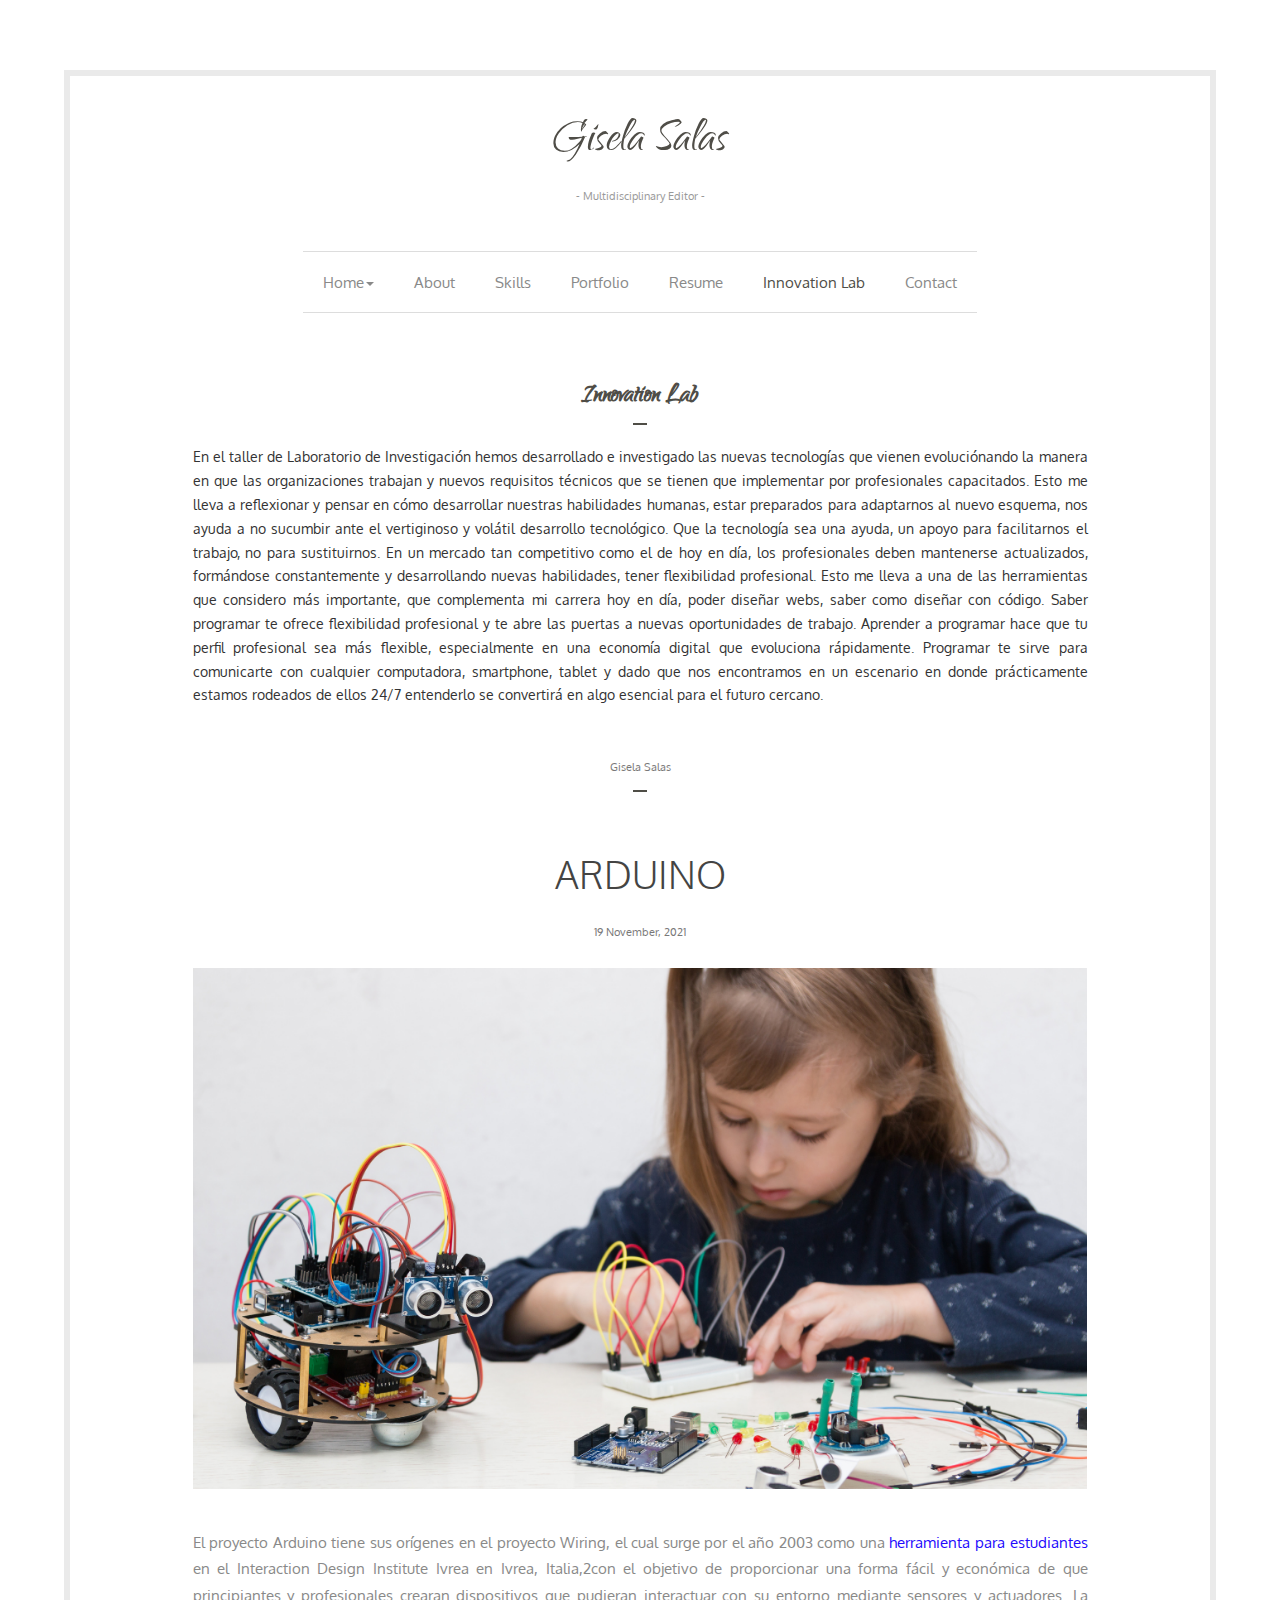
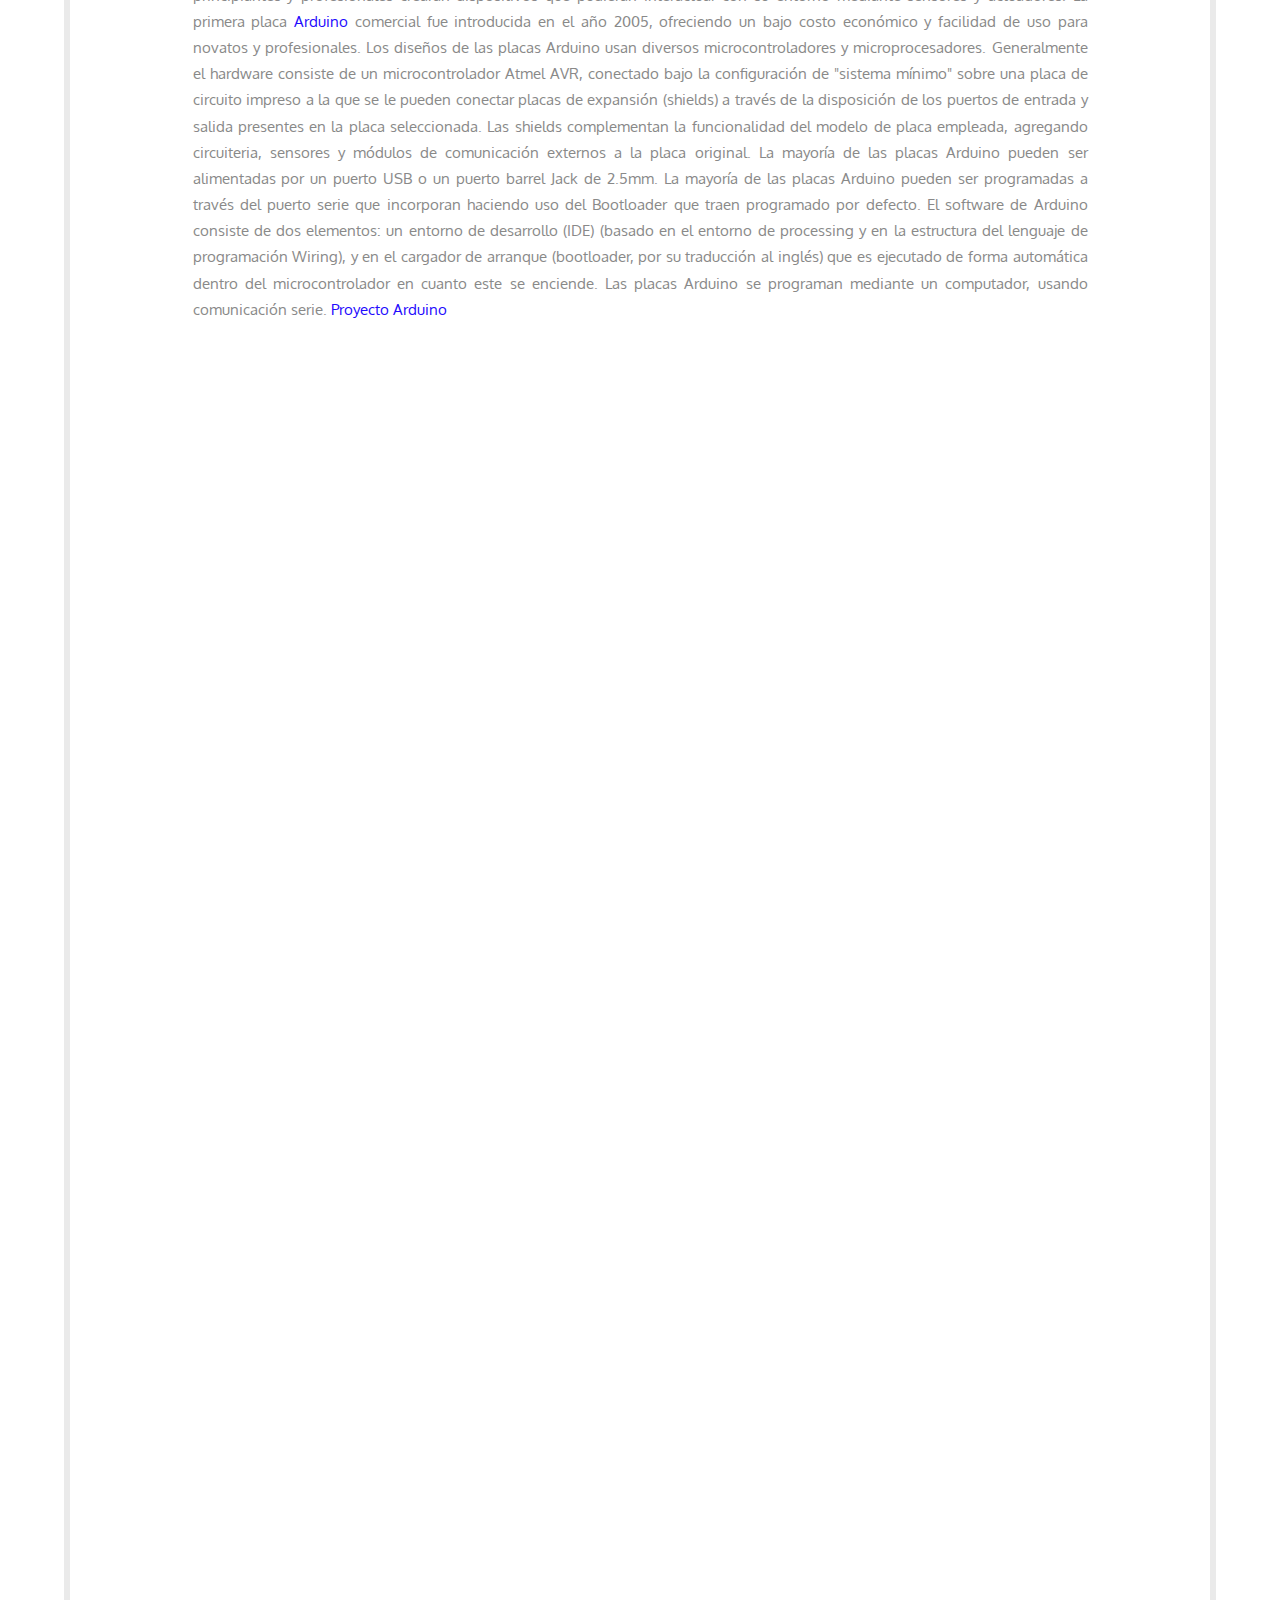
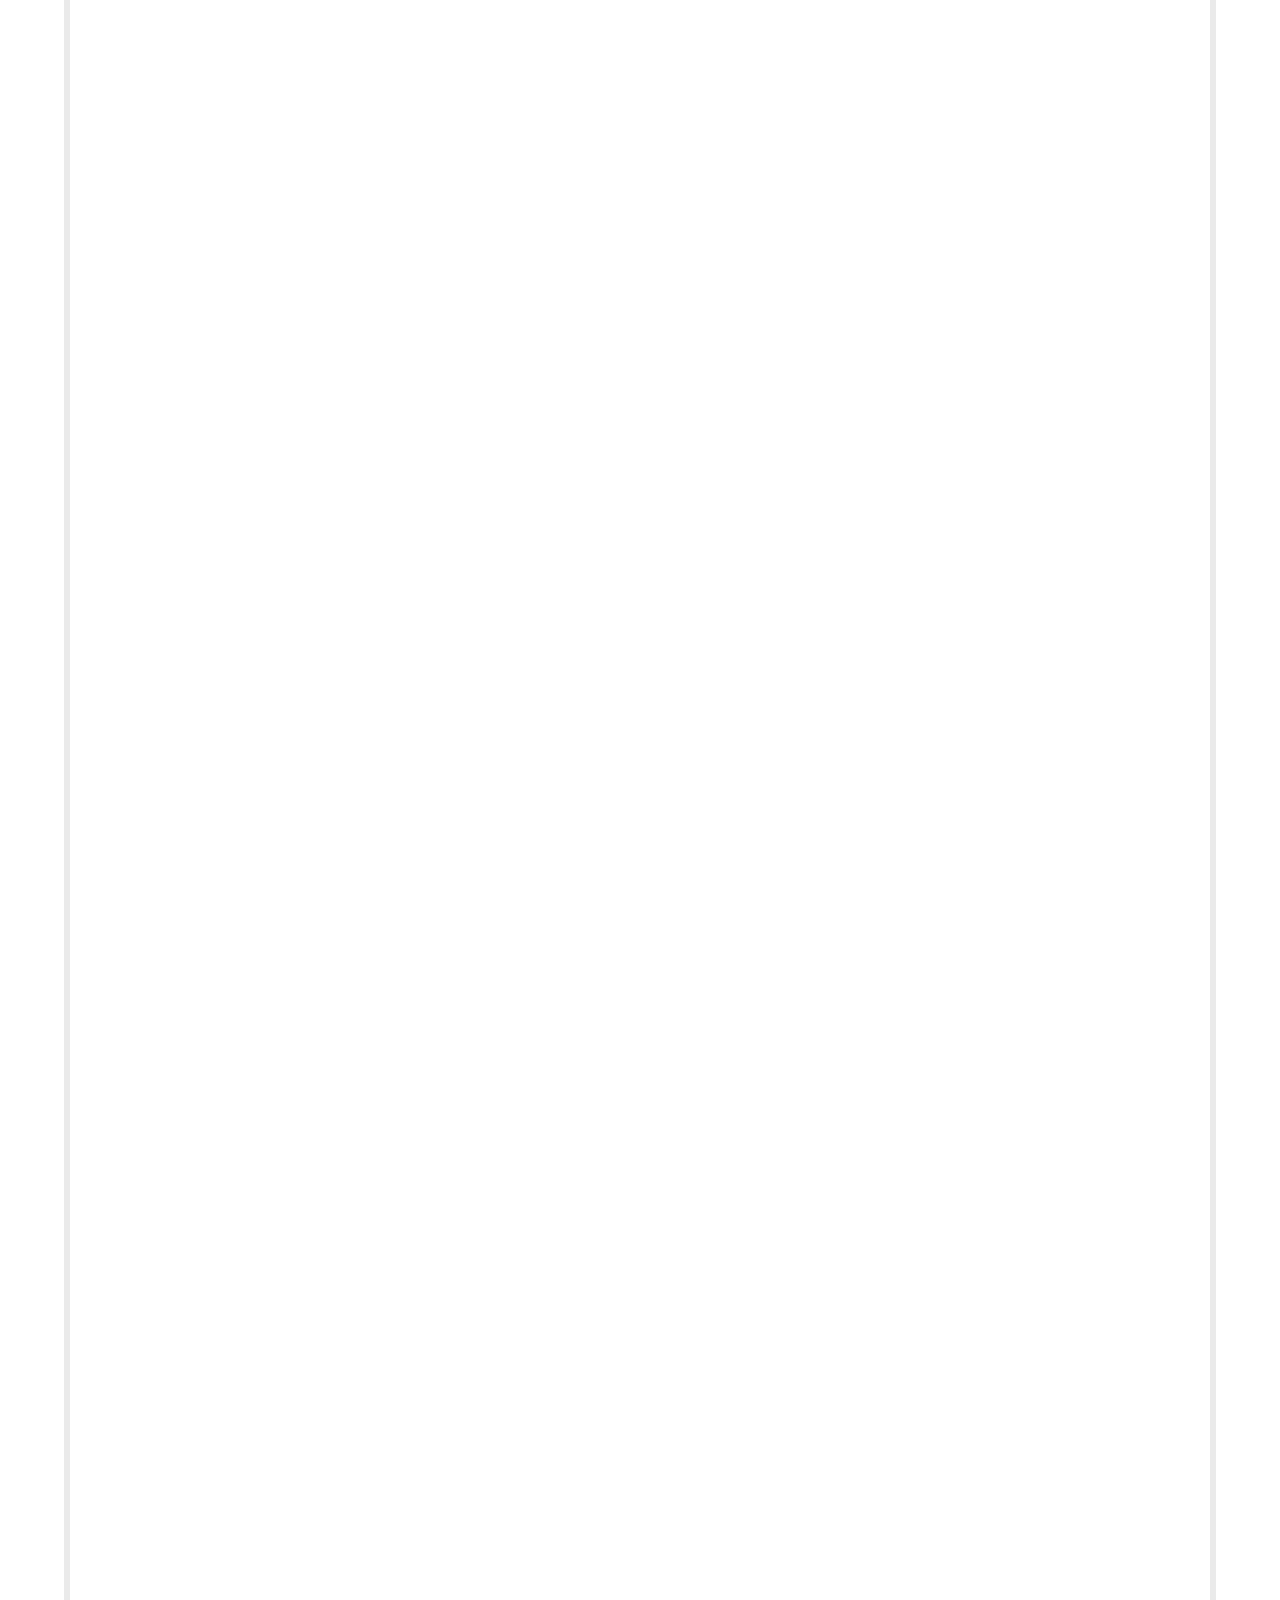
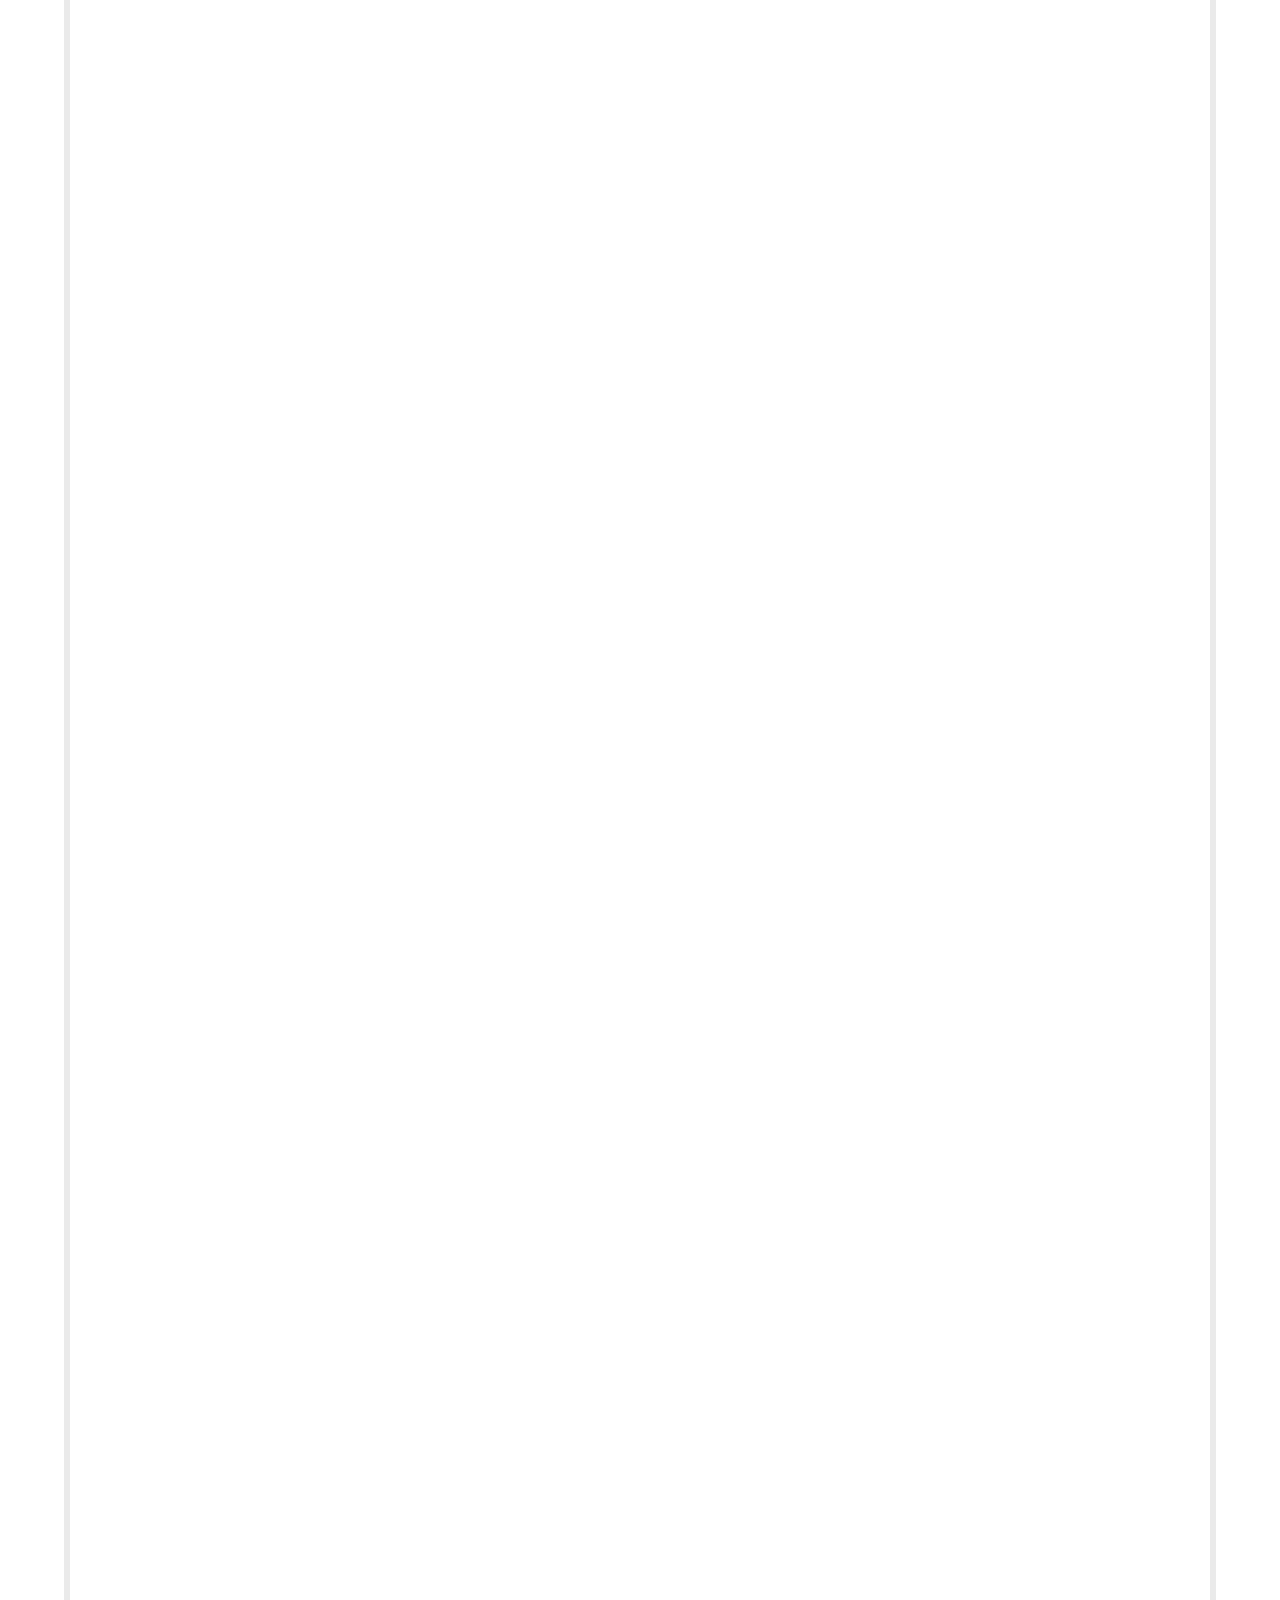
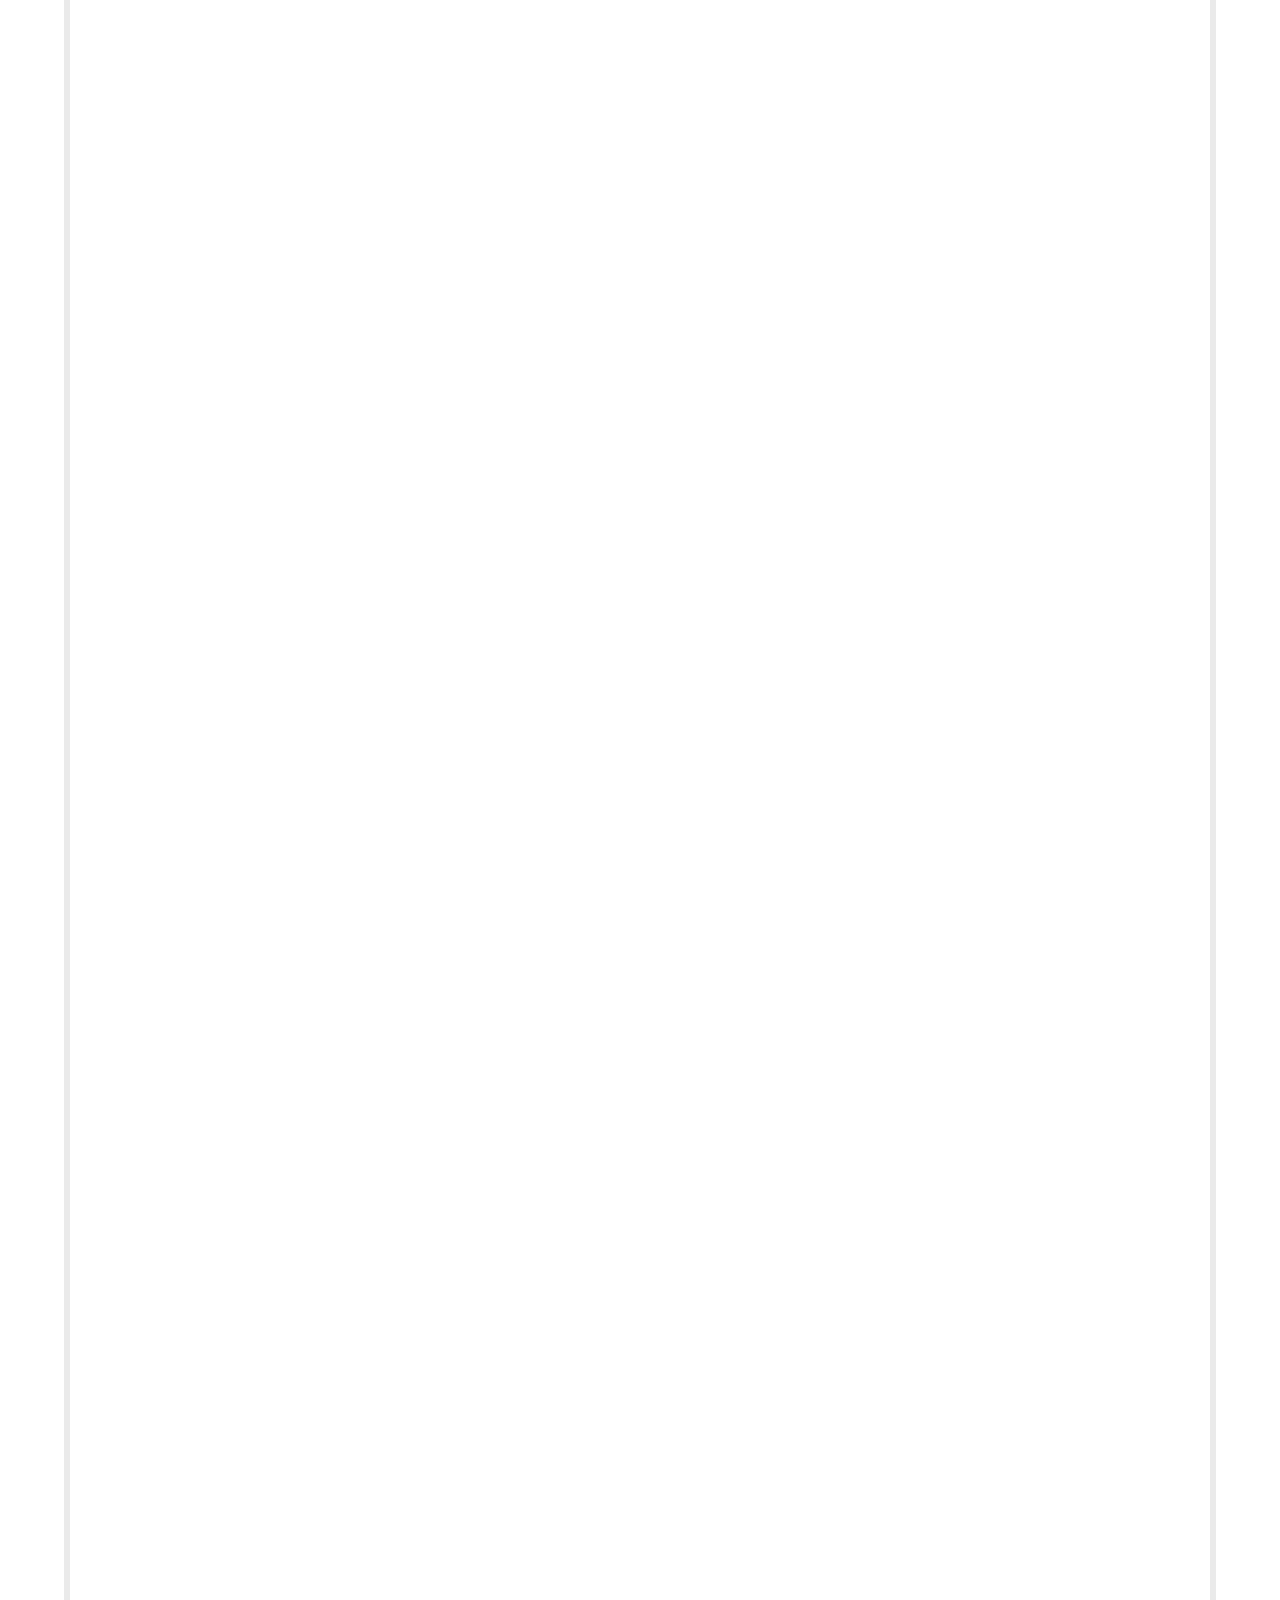
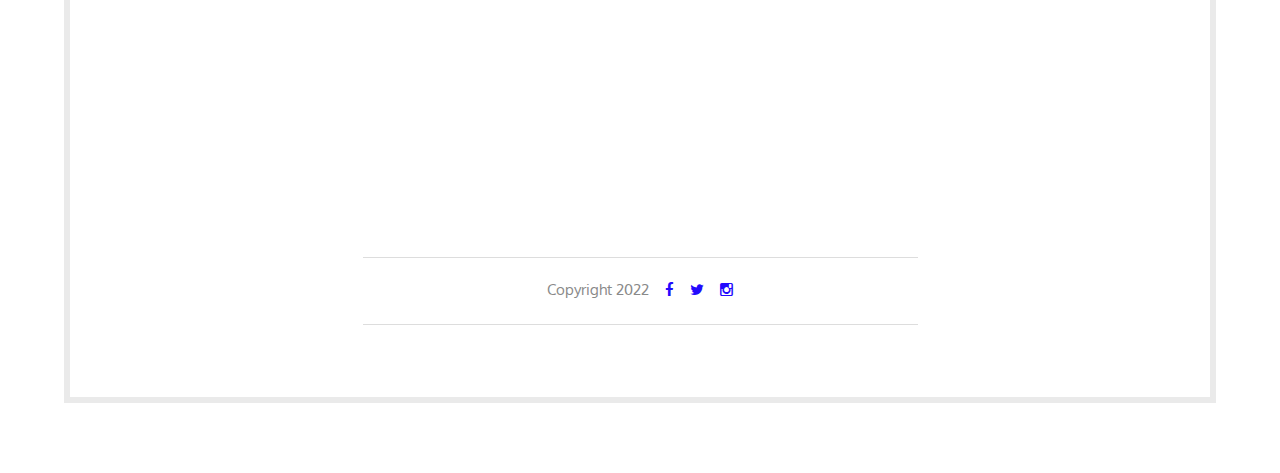
<file: news.html>
<!DOCTYPE html>
<html lang="en">

    <head>
        <title>Gisela Salas -  Innovation Lab </title>

        <meta charset="utf-8">
        <meta name="description" content="">
        <meta name="viewport" content="width=device-width, initial-scale=1">
        
        <!-- Boostrap Core CSS-->
        <link rel="stylesheet" href="css/bootstrap.min.css"> 
        
        <!-- Main CSS -->
        <link rel="stylesheet" href="css/style.css">
        
        <!-- Animate CSS -->
        <link href="css/animate.css" rel="stylesheet">
        
        <!-- Google fonts -->
        <link href='http://fonts.googleapis.com/css?family=Oxygen:400,300' rel='stylesheet' type='text/css'>
        <link rel="stylesheet" type="text/css" href="http://fonts.googleapis.com/css?family=Qwigley" />
        <!-- Font awesome -->
        <link href="font-awesome-4.1.0/css/font-awesome.min.css" rel="stylesheet" type="text/css">

   </head>
   <body>
   
   <!-- Start wrapper -->
   <div class="wrapper">
  	  <div class="col-md-12">
         <!-- Logo -->
         <div class="brand wow fadeIn" data-wow-delay="0.1s"> Gisela Salas
           <div class="title"> - Multidisciplinary Editor -  </div>
         </div>

         <!-- Navigation -->
         <nav class="navbar navbar-default" role="navigation">
            <!-- Brand and toggle get grouped for better mobile display -->
            <div class="navbar-header">
                <button type="button" class="navbar-toggle" data-toggle="collapse" data-target="#bs-example-navbar-collapse-1">
                    <span class="sr-only">Toggle navigation</span>
                    <span class="icon-bar"></span>
                    <span class="icon-bar"></span>
                    <span class="icon-bar"></span>
                </button>
                <!-- navbar-brand is hidden on larger screens, but visible when the menu is collapsed -->
                <div class="navbar-brand"><a href="">Gisela Salas</a>
                <div class="title"> - Multidisciplinary Editor - </div>
                </div>
                 
            </div>
            <!-- Collect the nav links, forms, and other content for toggling -->
            <div class="collapse navbar-collapse" id="bs-example-navbar-collapse-1">
                <ul class="nav navbar-nav">
                    <li class="dropdown">
                        <a href="#" class="dropdown-toggle" data-toggle="dropdown">Home<b class="caret"></b></a>
                        <ul class="dropdown-menu">
                            <li>
                                <a href="index.html">Home</a>
                            </li>
                            <li>
                                <a href="index-work.html">Work</a>
                            </li>
                        </ul>
                    </li>
                    <li>
                       <a href="about.html">About</a>
                    </li>
                    <li>
                       <a href="services.html">Skills</a>
                    </li>
                    <li>
                       <a href="collection.html">Portfolio</a>
                    </li>
                    <li>
                       <a  href="resume.html">Resume</a>
                    </li>
                    <li class="active">
                       <a href="news.html">Innovation Lab</a>
                    </li>
                    <li>
                       <a href="contact.html">Contact</a>
                    </li>
                </ul>
            </div>
            <!-- /navbar-collapse -->
         </nav>
         <!-- End nav -->


         <!-- Start News -->
         <div class="margin-news">
             <div class="col-md-10 col-xs-offset-1">
               <h4 class="heading-inner">Innovation Lab</h4>
               <div class="hr"></div>
               <p> En el taller de Laboratorio de Investigación hemos desarrollado e investigado las nuevas tecnologías que vienen evoluciónando la manera en que las organizaciones trabajan y nuevos requisitos técnicos que se tienen que implementar por profesionales capacitados. Esto me lleva a reflexionar y pensar en cómo desarrollar nuestras habilidades humanas, estar preparados para adaptarnos al nuevo esquema, nos ayuda a no sucumbir ante el vertiginoso y volátil desarrollo tecnológico. Que la tecnología sea una ayuda, un apoyo para facilitarnos el trabajo, no para sustituirnos. En un mercado tan competitivo como el de hoy en día, los profesionales deben mantenerse actualizados, formándose constantemente y desarrollando nuevas habilidades, tener flexibilidad profesional. Esto me lleva a una de las herramientas que considero más importante, que complementa mi carrera hoy en día, poder diseñar webs, saber como diseñar con código.  
                Saber programar te ofrece flexibilidad profesional y te abre las puertas a nuevas oportunidades de trabajo. Aprender a programar hace que tu perfil profesional sea más flexible, especialmente en una economía digital que evoluciona rápidamente. Programar te sirve para comunicarte con cualquier computadora, smartphone, tablet y dado que nos encontramos en un escenario en donde prácticamente estamos rodeados de ellos 24/7 entenderlo se convertirá en algo esencial para el futuro cercano.</p> 
                <h5>
                    <span class="date">Gisela Salas</span></h5>  
                <div class="hr"></div>
                   <div class="holder wow fadeIn" data-wow-delay="0.1s">
                    <h5>ARDUINO
                    <span class="date">19 november, 2021</span></h5>
                    <img src="img/arduino2.png" alt="photo" class="photo-news"/>
                    <p> El proyecto Arduino tiene sus orígenes en el proyecto Wiring, el cual surge por el año 2003 como una <a href="https://www.tinkercad.com/users/jXVnANO7b05-gigisalas?category=circuits&sort=likes&view_mode=default"target="_blank"> herramienta para estudiantes </a> en el Interaction Design Institute Ivrea en Ivrea, Italia,2​con el objetivo de proporcionar una forma fácil y económica de que principiantes y profesionales crearan dispositivos que pudieran interactuar con su entorno mediante sensores y actuadores. La primera placa  <a href="https://www.arduino.cc/"target="_blank">  Arduino </a> comercial fue introducida en el año 2005, ofreciendo un bajo costo económico y facilidad de uso para novatos y profesionales. Los diseños de las placas Arduino usan diversos microcontroladores y microprocesadores. Generalmente el hardware consiste de un microcontrolador Atmel AVR, conectado bajo la configuración de "sistema mínimo" sobre una placa de circuito impreso a la que se le pueden conectar placas de expansión (shields) a través de la disposición de los puertos de entrada y salida presentes en la placa seleccionada. Las shields complementan la funcionalidad del modelo de placa empleada, agregando circuiteria, sensores y módulos de comunicación externos a la placa original. La mayoría de las placas Arduino pueden ser alimentadas por un puerto USB o un puerto barrel Jack de 2.5mm. La mayoría de las placas Arduino pueden ser programadas a través del puerto serie que incorporan haciendo uso del Bootloader que traen programado por defecto. El software de Arduino consiste de dos elementos: un entorno de desarrollo (IDE) (basado en el entorno de processing y en la estructura del lenguaje de programación Wiring), y en el cargador de arranque (bootloader, por su traducción al inglés) que es ejecutado de forma automática dentro del microcontrolador en cuanto este se enciende. Las placas Arduino se programan mediante un computador, usando comunicación serie.    <a href="https://www.canva.com/design/DAEw4O81oJI/YtA0tGEhDrM8lz5Hh4KrHg/view?utm_content=DAEw4O81oJI&utm_campaign=designshare&utm_medium=link&utm_source=sharebutton"target="_blank">  Proyecto Arduino </a></p>
                    </div>
               
                    <div class="holder wow fadeIn" data-wow-delay="0.1s">
                    <h5>IoT - Internet Of Things
                    <span class="date">07 January, 2022</span></h5>
                    <img src="img/iot2.jpeg" alt="photo" class="photo-news"/>
                    <p> <a href="https://www.youtube.com/watch?v=ZTM9GA-4nBA"target="_blank"> ¿Qué es IoT? </a>
                        La definición de IoT podría ser la agrupación e interconexión de dispositivos y objetos a través de una red (bien sea privada o Internet, la red de redes), dónde todos ellos podrían ser visibles e interaccionar. Respecto al tipo de objetos o dispositivos podrían ser cualquiera, desde sensores y dispositivos mecánicos hasta objetos cotidianos como pueden ser el frigorífico, el calzado o la ropa. Cualquier cosa que se pueda imaginar podría ser conectada a internet e interaccionar sin necesidad de la intervención humana, el objetivo por tanto es una interacción de máquina a máquina, o lo que se conoce como una interacción M2M (machine to machine) o dispositivos M2M. Términos muy relacionados con IoT pueden ser "Smart Cities" y "Smart Buildings" dónde se utilizan dispositivos de IoT para mejorar el control del tráfico, el control de los suministros de agua y calefacción en un edificio, el control del transporte público, etc.  <a href="https://www.canva.com/design/DAEy2IoK9Gs/FzCVuB1MdqvoHO3zMAv8Xg/view?utm_content=DAEy2IoK9Gs&utm_campaign=designshare&utm_medium=link&utm_source=sharebutton"target="_blank">  5 Aplicaciones de la OIT  </a> </p>
                    </div>
                   
                    <div class="holder wow fadeIn" data-wow-delay="0.1s">
                    <h5>Impresión 3D
                    <span class="date">14 January, 2022</span></h5>
                    <img src="img/3d.jpeg" alt="photo" class="photo-news"/>
                    <p>Es en 1983 cuando el norteamericano Charles W. Hull, más conocido como Chuck Hull, crea la primera pieza impresa en 3D mediante el proceso conocido como estereolitografía. Al año siguiente patentará la impresión mediante este sistema y en 1986 fundará su propia empresa, 3D Systems, la primera compañía de impresión 3D. la impresora 3D y todo lo que la rodea generará en 2022 unos 30.000 millones de dólares según un estudio del sector gracias a que se está implementando en la mayoría de industrias, cada vez está más cerca del alcance del público y la impresión 3D es cada vez más eficiente, más allá de su origen como creación de prototipos. El nombre estereolitografía, que recibe este sistema de <a href="https://www.youtube.com/watch?v=C4HAJ5HLuB4"target="_blank">  impresión 3D</a>, fue acuñado también por el propio Chuck Hull, una manera de diferenciar su proyecto de otros similares.

                        Estereolitografía viene del griego. Por un lado, estéreo, del griego stéreos, que significa consistente o sólido, y litografía, que significa literalmente dibujo (del griego lithos) en piedra (del griego graphe), y que no es más que una técnica de impresión que consiste en realizar un dibujo en piedra para luego reproducirlo en papel. Como tal, la estereolitografía consiste en imprimir capa a capa lo que queremos reproducir empleando para ello polímeros que reaccionan a la luz y/o al calor endureciéndose. Según la explicación que se muestra en la patente de Hull, un haz de luz ultravioleta concentrado apunta a una cuba llena de un fotopolímero líquido, creando una capa del objeto 3D que queremos recrear.

                        Otro detalle a tener en cuenta es que, aunque en el plano físico la impresión 3D se sustenta en el láser ultravioleta y las resinas o polímeros, en el plano digital se emplea el diseño asistido por computadora o CAD, ampliamente integrado en cualquier ámbito de diseño o prototipado industrial.
                        
                        Y si bien su propósito inicial era servir para crear de forma rápida prototipos, con el tiempo se vio su potencialidad para crear también objetos o piezas finales.   <a href="https://www.tinkercad.com/users/jXVnANO7b05-gigisalas?category=tinkercad&sort=likes&view_mode=default"target="_blank"> Explora más en Tinkercad </a> </p> 
                    </div>

                    <div class="holder wow fadeIn" data-wow-delay="0.1s">
                        <h5> Realidad Virtual
                        <span class="date">26 January, 2022</span></h5>
                        <img src="img/lenovo-realidad-virtual.webp" alt="photo" class="photo-news"/>
                        <p> <h4>
                            <p><span class="text-about"> La realidad virtual (RV) </span> muestra un entorno de escenas y objetos de apariencia real creado con tecnología informática que le ofrece al usuario la sensación de que está inmerso en él. Este entorno es observado por el usuario gracias a unas gafas o un casco de realidad virtual. 

                            Aunque es una tecnología relativamente nueva, hay quien considera que uno de los primeros dispositivos de realidad virtual se remonta a los años 50. En ese momento existía una máquina con asiento que reproducía películas en 3D y ofrecía vibraciones que hacían la experiencia más real. Si bien es cierto, que no tiene mucho que ver con lo que se conoce hoy como realidad virtual, si podría considerarse como el comienzo del desarrollo tecnológico que permite la realidad virtual. 
                            
                            Cuando hablamos de realidad virtual es importante distinguirlo de la realidad aumentada. En la RV todo lo que observamos está construido de manera artificial y somos nosotros los que nos sumergimos en este mundo artificial. En la realidad aumentada es un nuestro entorno real el que se digitaliza y podemos colocar objetos dentro de nuestro entorno real.  
                            
                            La realidad mixta es una combinación de ambas tecnologías, en la cual podemos ver objetos virtuales en el mundo real. 
                            
                            La realidad virtual es una tecnología latente en nuestra sociedad hoy en día, por esto es un sector muy demandado. Esto lleva a que existan varios cursos online de nuevas tecnologías que preparan a los profesionales para llevar a cabo este tipo de tecnologías.  El primer ejemplo que podemos ofrecer de realidad virtual es su aplicación en el mundo del entretenimiento. Gracias a la realidad virtual los usuarios pueden formar parte del escenario que ofrecen los <a href="https://www.youtube.com/watch?v=mXAI2Z3obhs"target="_blank"> videojuegos </a> y ser ellos mismos los personajes de la historia. 

                            Su aplicación también está cobrando importancia en el mundo de la <a href="https://www.youtube.com/watch?v=f3OdR0itimU"target="_blank"> arquitectura </a>, permitiendo a todos los equipos representar el espacio. Esto les ayuda a concebir el espacio y presentar el proyecto de una manera visual y clara a los clientes. 
                            
                            En <a href="https://www.youtube.com/watch?v=rVKHeDrLJrg"target="_blank"> gastronomía </a> existen algunos lugares que ofrecen la tecnología de realidad virtual para ofrecer una experiencia única a sus clientes. 
                            
                            En el ámbito de la <a href="https://www.youtube.com/watch?v=AttXbcLUyR0"target="_blank"> medicina </a> también es utilizado para simular el cuerpo humano. Al recrear el cuerpo humano en 3D es más fácil elaborar un diagnostico y crear simulaciones de operaciones. 
                        </h4> </p>
                            </div>

                            <div class="holder wow fadeIn" data-wow-delay="0.1s">
                                <h5> Realidad Aumentada
                                <span class="date">28 January, 2022</span></h5>
                                <img src="img/RA1.jpg" alt="photo" class="photo-news"/>
                                <p><h4>
                                        <p><span class="text-about"> ¿Qué es la Realidad Aumentada? </span> La tecnología de Realidad Aumentada consiste en la integración de contenidos gráficos sobre una vista del mundo real.
        
                                            Para ello, se utilizan dispositivos como teléfonos móviles o gafas, que añaden la información virtual a la realidad que ve el usuario.
                                            
                                            En el caso de que se utilice un móvil, el resultado se muestra en la pantalla, aumentando el video que captura la cámara del teléfono.
                                            
                                            En el caso de utilizarse una gafa, la experiencia de Realidad Aumentada se muestra al usuario delante de sus ojos por medio de
                                            una imagen proyectada en la lente de la gafa, generándose un efecto muy similar a un holograma. En el año 1973, el artista informático Myron W. Krueger, creó la primera  instalación de Realidad Aumentada que mezclaba cámaras de video con un sistema de proyección, para crear un entorno interactivo que respondía a los movimientos de los usuarios por medio de sombras y movimiento.
        
                                            Durante la década de los 90 se comenzaron a implementar aplicaciones muy interesantes que utilizaban el concepto de Realidad Aumentada para resolver problemas en ámbitos como la industria o el diseño. Cabe destacar a Tom Caudell, que acuñó el término “Realidad Aumentada” para describir una aplicación de apoyo al montaje de cableados eléctricos complejos.
                                            
                                             <a href="https://www.canva.com/design/DAE2yghkkZM/oU_-1WKLGKUzNpcxlYKFIQ/view?utm_content=DAE2yghkkZM&utm_campaign=designshare&utm_medium=link&utm_source=sharebutton"target="_blank">  Aquí un ejemplo del METAVERSE  </a> </p>
                                    </h4></div>

                                    <div class="holder wow fadeIn" data-wow-delay="0.1s">
                                        <h5>Inteligencia Artificial 
                                        <span class="date">2 february, 2022</span></h5>
                                        <img src="img/robot-trabajo-oficina.jpeg" alt="photo" class="photo-news"/>
                                        <p> En su forma más simple, la IA es el intento de imitar la inteligencia humana usando un robot, o un software. Pero es un concepto muy vago, porque existen muchas ramificaciones. Stuart Russell y Peter Norvig diferenciaron cuatro tipos en 2009. Estos fueron sistemas que piensan como humanos, como por ejemplo las redes neuronales artificiales. Sistemas que actúan como humanos, como los robots. Sistemas que usan la lógica racional, como los sistemas expertos, y sistemas que actúan racionalmente, como los agentes inteligentes.   <a href="https://computerhoy.com/reportajes/tecnologia/inteligencia-artificial-469917"target="_blank"> Seguir Leyendo </a> </p> 
                                        </div>

                                        <div class="holder wow fadeIn" data-wow-delay="0.1s">
                                            <h5>Revolución Industrial 4.0
                                            <span class="date">4 february, 2022</span></h5>
                                            <img src="img/4.02.jpeg" alt="photo" class="photo-news"/>
                                            <p> <h4> <span class="text-about"> la Cuarta Revolución Industrial </span> se considera como un conjunto de cuatro “economías.” Cambios exponenciales en tecnologías de informática, telecomunicaciones, inteligencia artificial, ciencias de la vida, robótica, cambiarán fundamentalmente cómo vivimos e interactuamos en la economía del conocimiento que posibilita una economía compartida en la nube y junto con tecnologías como blockchain, impresión en 3-D y realidad aumentada, facilita la descentralización de la actividad económica y resulta en una economía distribuida.En esta economía disminuyen las ventajas de escala e incrementan las ventajas de agilidad y creatividad.

                                                <a href="https://www.youtube.com/watch?v=-OiaE6l8ysg"target="_blank"> La cuarta revolución Industrial </a>lo está cambiando todo y está haciendo que no solo la relación de las empresas con los consumidores sino también el modo de producir y vender esté cambiando. La revolución 4.0 no debe confundirse con la automatización del trabajo (que sería en realidad el cambio anterior) sino más bien con la conversión del entorno en algo Smart, Todo, desde la producción a los modelos de negocio y la relación con el consumidor, se digitaliza.
                                                
                                                La robótica entrará en la era moderna con la misma fuerza con que lo hizo la máquina de vapor en la época preindustrial. Nanotecnologías, inteligencia artificial, drones e impresoras 3D modificarán la sociedad en todas sus dimensiones, y particularmente en el ámbito laboral.
                                                
                                                La automatización afectará sobre todo a profesiones que contemplan tareas repetitivas, como operadores telefónicos, cajeros de los supermercados, trabajos del campo administrativo y todo lo que tenga que ver con el transporte y la logística. Nuevos empleos surgirán, sin embargo, gracias a la innovación tecnológica. Las profesiones que serán más cotizadas en el futuro serán los programadores informáticos; empleados de marketing y comunicación; puestos relacionados con el diseño visual y la creatividad digital y los de estrategia y gestión de negocio. <a href="https://predictiva21.com/revolucion-industrial-mexico/"target="_blank"> Fuente: Revolución Industrial: Aprendiendo a Evolucionar </a></p> 
                                            </h4></div>

             </div>
             <!-- End news -->
         </div>
         <!-- End margin -->
             
        
         <!-- Start footer -->
         <div class="footer col-md-6 col-xs-offset-3">
            <h5>Copyright 2022
            <a href="https://www.facebook.com/thingsofgg"target="_blank"><i class="fa fa-facebook fa-1x icon1"></i></a>
            <a href="https://twitter.com/Gigisalas"target="_blank"><i class="fa fa-twitter fa-1x icon1"></i></a>
            <a href="https://www.instagram.com/thingsofgg"target="_blank"><i class="fa fa-instagram fa-1x icon1"></i></a>
            </h5>
         </div>
         <!-- End footer -->
                  
      </div>
      <!-- End col-md-12 -->

   </div>
   <!-- End wrapper -->

      
   <!-- jQuery Version 1.11.0 -->
   <script src="js/jquery-1.11.0.js"></script>
   <!-- Boostrap JS -->
   <script src="js/bootstrap.min.js"></script>
   <!-- Smooth scroll JS -->
   <script src="js/smoothscroll.js"></script>
   
   <!-- Wow JavaScript -->
   <script src="js/wow.js"></script>
    
   <script>
   new WOW().init();
   </script>


</body>
</html>
</file>
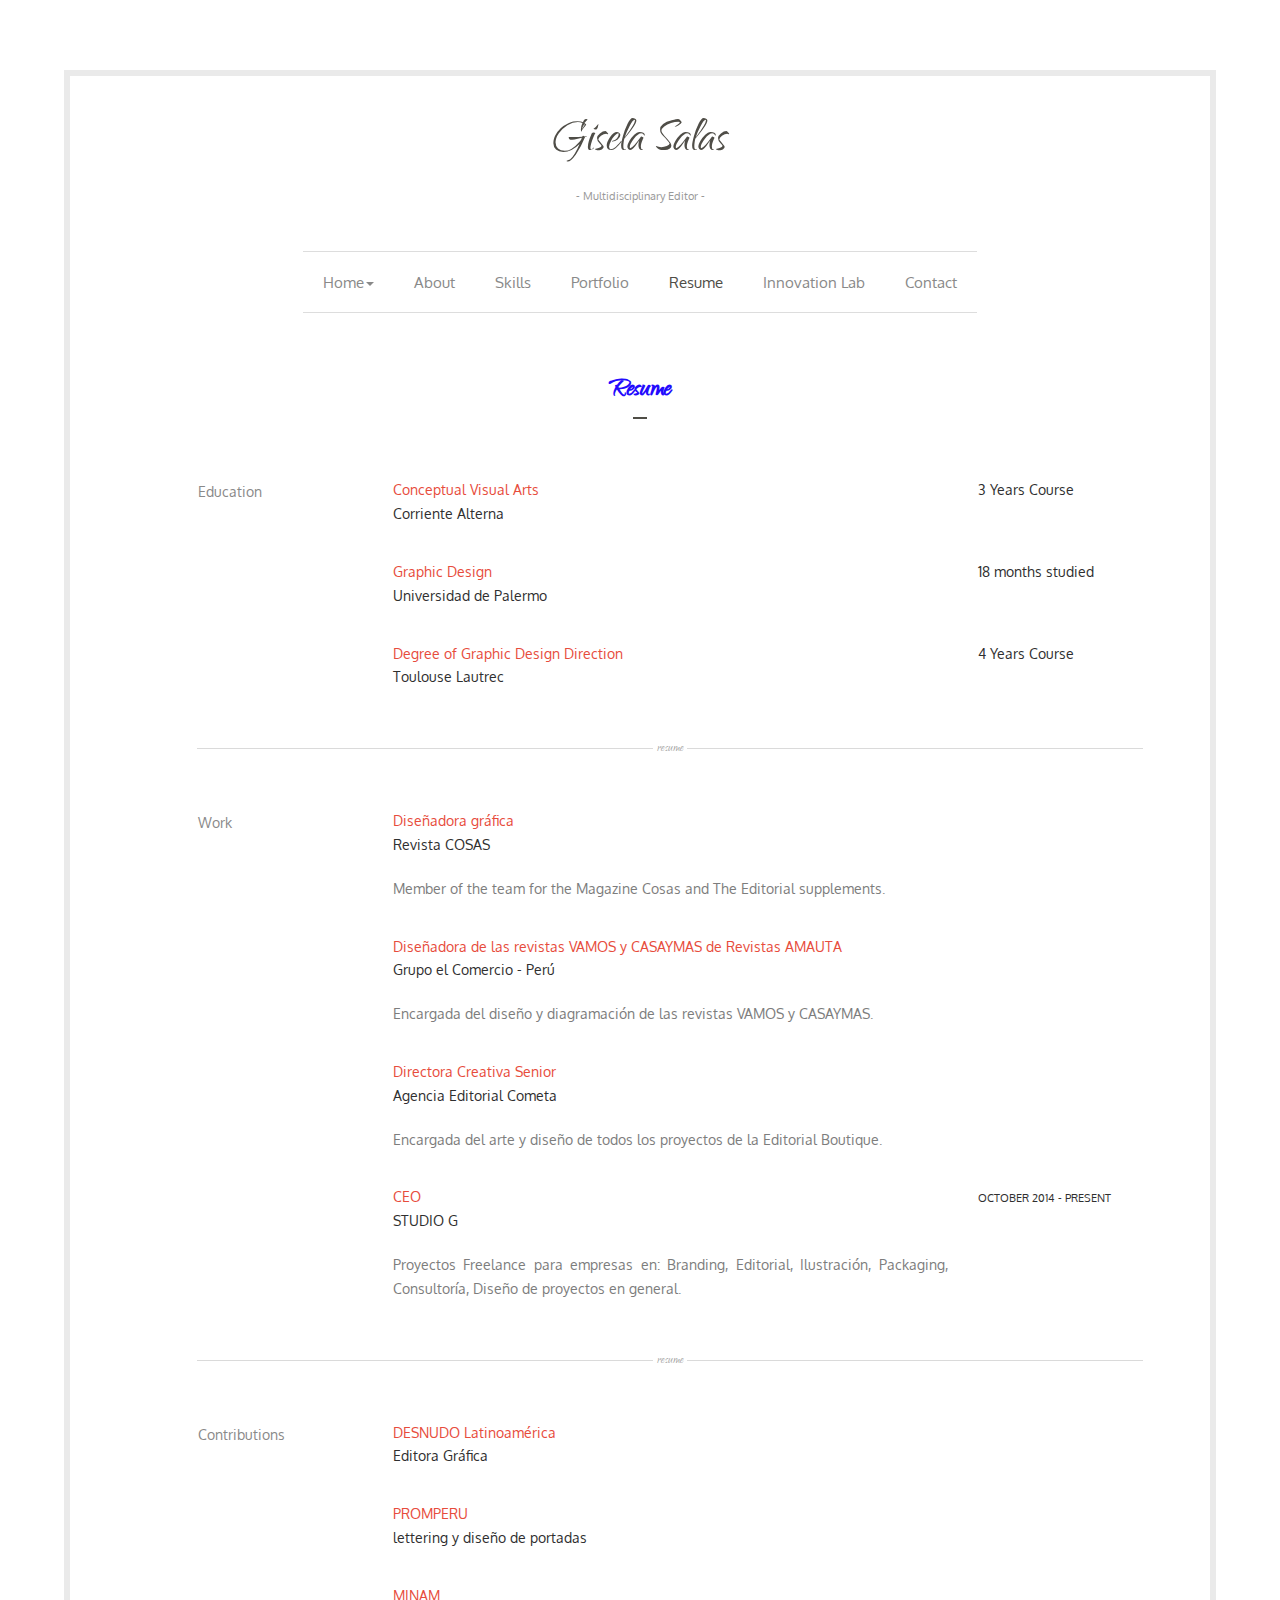
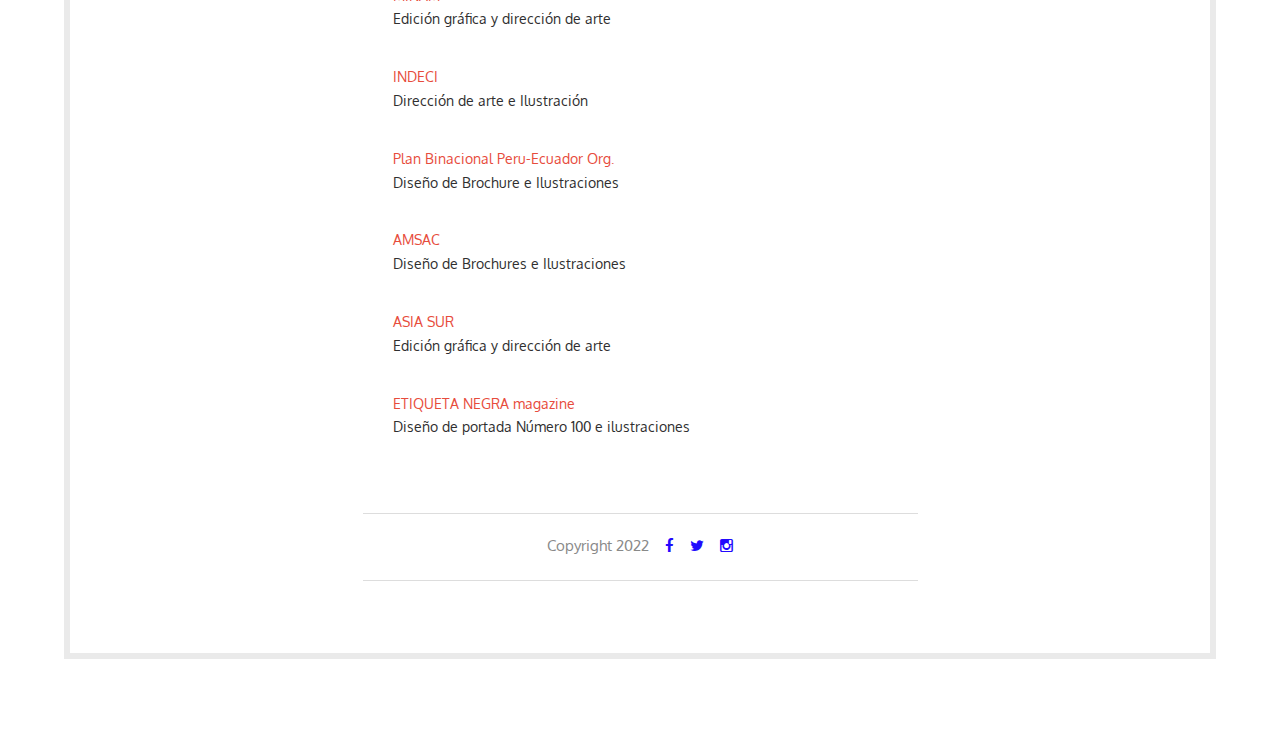
<file: resume.html>
<!DOCTYPE html>
<html lang="en">

    <head>
        <title>Gisela Salas - Resume</title>

        <meta charset="utf-8">
        <meta name="description" content="">
        <meta name="viewport" content="width=device-width, initial-scale=1">
        
        <!-- Boostrap Core CSS-->
        <link rel="stylesheet" href="css/bootstrap.min.css"> 
        
        <!-- Main CSS -->
        <link rel="stylesheet" href="css/style.css">
        
        <!-- Animate CSS -->
        <link href="css/animate.css" rel="stylesheet">
        
        <!-- Google fonts -->
        <link href='http://fonts.googleapis.com/css?family=Oxygen:400,300' rel='stylesheet' type='text/css'>
        <link rel="stylesheet" type="text/css" href="http://fonts.googleapis.com/css?family=Qwigley" />
        <!-- Font awesome -->
        <link href="font-awesome-4.1.0/css/font-awesome.min.css" rel="stylesheet" type="text/css">

   </head>
   <body>
   
   <!-- Start wrapper -->
   <div class="wrapper">
  	  <div class="col-md-12">
         <!-- Logo -->
         <div class="brand wow fadeIn" data-wow-delay="0.1s"> Gisela Salas
           <div class="title"> - Multidisciplinary Editor -  </div>
         </div>

         <!-- Navigation -->
         <nav class="navbar navbar-default" role="navigation">
            <!-- Brand and toggle get grouped for better mobile display -->
            <div class="navbar-header">
                <button type="button" class="navbar-toggle" data-toggle="collapse" data-target="#bs-example-navbar-collapse-1">
                    <span class="sr-only">Toggle navigation</span>
                    <span class="icon-bar"></span>
                    <span class="icon-bar"></span>
                    <span class="icon-bar"></span>
                </button>
                <!-- navbar-brand is hidden on larger screens, but visible when the menu is collapsed -->
                <div class="navbar-brand"><a href="">Gisela Salas</a>
                <div class="title"> - Graphic Editor - </div>
                </div>
                 
            </div>
            <!-- Collect the nav links, forms, and other content for toggling -->
            <div class="collapse navbar-collapse" id="bs-example-navbar-collapse-1">
                <ul class="nav navbar-nav">
                   <li class="dropdown">
                        <a href="#" class="dropdown-toggle" data-toggle="dropdown">Home<b class="caret"></b></a>
                        <ul class="dropdown-menu">
                            <li>
                                <a href="index.html">Home</a>
                            </li>
                            <li>
                                <a href="index-work.html">Work</a>
                            </li>
                        </ul>
                    </li>
                    <li>
                       <a href="about.html">About</a>
                    </li>
                    <li>
                       <a href="services.html">Skills</a>
                    </li>
                    <li>
                      <a href="collection.html">Portfolio</a>
                    </li>
                    <li class="active">
                      <a  href="resume.html">Resume</a>
                    </li>
                    <li>
                      <a href="news.html">Innovation Lab</a>
                    </li>
                    <li>
                      <a href="contact.html">Contact</a>
                    </li>
                </ul>
            </div>
            <!-- /navbar-collapse -->
         </nav>
         <!-- End nav -->


         <!-- Start resume -->
         <div class="margin-resume wow fadeIn" data-wow-delay="0.1s">
               <h3 class="heading-inner"><a href="https://pe.linkedin.com/in/gigi-salas-9615482b"target="_blank"> Resume </a></h3>
                  <div class="hr"></div>
                  <!--EDUCATION DESCRIPTION -->
	              <div class="container desc">
		            <div class="row">
				      <div class="col-lg-2 col-lg-offset-1">
					    <h4>Education</h4>
				      </div>
				      <div class="col-lg-6">
					    <p><span class="e-heading">Conceptual Visual Arts</span><br/>
						Corriente Alterna <br/>
						
					    </p>
				      </div>
				      <div class="col-lg-3">
					    <p><span class="date"></span>3 Years Course<br/>
					    </p>
				      </div>
				      <div class="col-lg-6 col-lg-offset-3">
					    <p><span class="e-heading">Graphic Design</span><br/>
						Universidad de Palermo <br/>
						
					    </p>
				      </div>
				      <div class="col-lg-3">
					   <p><span class="date"></span>18 months studied</p>
				      </div>
                      <div class="col-lg-6 col-lg-offset-3">
					    <p><span class="e-heading">Degree of Graphic Design Direction</span><br/>
						Toulouse Lautrec <br/>
						
					    </p>
				      </div>
				      <div class="col-lg-3">
					   <p><span class="date"></span>4 Years Course</p>
				      </div>
		            </div><!-- /row -->
		            <br>
		            <div class="line-symbol"></div>
	              </div><!-- /container -->
	
	
	              <!--WORK DESCRIPTION -->
	              <div class="container desc">
		             <div class="row">
				        <div class="col-lg-2 col-lg-offset-1">
					    <h4>Work</h4>
				        </div>
				        <div class="col-lg-6">
					      <p><span class="e-heading">Diseñadora gráfica</span><br/>
                            Revista COSAS <br/>
					     </p>
					     <p><span class="more">Member of the team for the Magazine Cosas and The Editorial supplements.</span></p>
				        </div>
				        <div class="col-lg-3">
					     <p><span class="date"></span></p>
				        </div>
				        <div class="col-lg-6 col-lg-offset-3">
					     <p><span class="e-heading">Diseñadora de las revistas VAMOS y CASAYMAS de Revistas AMAUTA</span><br/>
                         Grupo el Comercio - Perú<br/>
					     </p>
					     <p><span class="more">Encargada del diseño y diagramación de las revistas VAMOS y CASAYMAS.</span></p>
				       </div>
				       <div class="col-lg-3">
					    <p><span class="date"></span></p>
				       </div>
                       <div class="col-lg-6 col-lg-offset-3">
					     <p><span class="e-heading">Directora Creativa Senior</span><br/>
                            Agencia Editorial Cometa <br/>
					     </p>
					     <p><span class="more">Encargada del arte y diseño de todos los proyectos de la Editorial Boutique.</span></p>
				       </div>
				       <div class="col-lg-3">
					    <p><span class="date"></span></p>
				       </div>
                       <div class="col-lg-6 col-lg-offset-3">
					        <p><span class="e-heading">CEO </span><br/>
                                STUDIO G<br/>
					        </p>
					        <p><span class="more">Proyectos Freelance para empresas en: Branding, Editorial, Ilustración, Packaging, Consultoría, Diseño de proyectos en general.</span></p>
				      </div>
				      <div class="col-lg-3">
					    <p><span class="date">OCTOBER 2014 - present</span></p>
				      </div>
                       
		           </div><!-- /row -->
		           <br>
		          <div class="line-symbol"></div>
	              </div><!-- /container -->


	              <!-- AWARDS DESCRIPTION -->
	              <div class="container desc">
		            <div class="row">
				      <div class="col-lg-2 col-lg-offset-1">
					  <h4>Contributions</h4>
				      </div>
				      <div class="col-lg-6">
					      <p><span class="e-heading">DESNUDO Latinoamérica</span><br/>
                            Editora Gráfica<br/>
					      </p>
				      </div>
				      <div class="col-lg-3">
					    <p><span class="date"></span></p>
				      </div>
				      <div class="col-lg-6 col-lg-offset-3">
					    <p><span class="e-heading">PROMPERU</span><br/>
                            lettering y diseño de portadas
					    </p>
				      </div>
				      <div class="col-lg-3">
					    <p><span class="date"></span></p>
				      </div>
                      <div class="col-lg-6 col-lg-offset-3">
					    <p><span class="e-heading">MINAM</span><br/>
                            Edición gráfica y dirección de arte
					    </p>
				      </div>
				      <div class="col-lg-3">
					     <p><span class="date"></span></p>
				      </div>
                      <div class="col-lg-6 col-lg-offset-3">
					    <p><span class="e-heading">INDECI</span><br/>
                            Dirección de arte e Ilustración
					    </p>
				      </div>
				      <div class="col-lg-3">
					     <p><span class="date"></span></p>
				      </div>
                      <div class="col-lg-6 col-lg-offset-3">
					    <p><span class="e-heading">Plan Binacional Peru-Ecuador Org.</span><br/>
                            Diseño de Brochure e Ilustraciones
					    </p>
				      </div>
				      <div class="col-lg-3">
					     <p><span class="date"></span></p>
				      </div>
                      <div class="col-lg-6 col-lg-offset-3">
					    <p><span class="e-heading">AMSAC</span><br/>
                            Diseño de Brochures e Ilustraciones
					    </p>
				      </div>
				      <div class="col-lg-3">
					     <p><span class="date"></span></p>
				      </div>
                      <div class="col-lg-6 col-lg-offset-3">
					    <p><span class="e-heading">ASIA SUR</span><br/>
                            Edición gráfica y dirección de arte
					    </p>
				      </div>
				      <div class="col-lg-3">
					     <p><span class="date"></span></p>
				      </div>
                      <div class="col-lg-6 col-lg-offset-3">
					    <p><span class="e-heading">ETIQUETA NEGRA magazine</span><br/>
                            Diseño de portada Número 100 e ilustraciones
					    </p>
				      </div>
				      <div class="col-lg-3">
					     <p><span class="date"></span></p>
				      </div>
		            </div><!-- /row -->
		            <br>

	              </div><!-- /container -->
         
         </div>
         <!-- End margin -->

         <!-- Start footer -->
         <div class="footer col-md-6 col-xs-offset-3">
              <h5>Copyright 2022
              <a href="https://www.facebook.com/thingsofgg"target="_blank"><i class="fa fa-facebook fa-1x icon1"></i></a>
              <a href="https://twitter.com/Gigisalas"target="_blank"><i class="fa fa-twitter fa-1x icon1"></i></a>
              <a href="https://www.instagram.com/thingsofgg"target="_blank"><i class="fa fa-instagram fa-1x icon1"></i></a>
              </h5>
          </div>
          <!-- End footer -->

                  
      </div>
      <!-- End col-md-12 -->

   </div>
   <!-- End wrapper -->

      
   <!-- jQuery Version 1.11.0 -->
   <script src="js/jquery-1.11.0.js"></script>
   <!-- Boostrap JS -->
   <script src="js/bootstrap.min.js"></script>
   <!-- Smooth scroll JS -->
   <script src="js/smoothscroll.js"></script>
   
   <!-- Wow JavaScript -->
   <script src="js/wow.js"></script>
    
   <script>
   new WOW().init();
   </script>


</body>
</html>
</file>
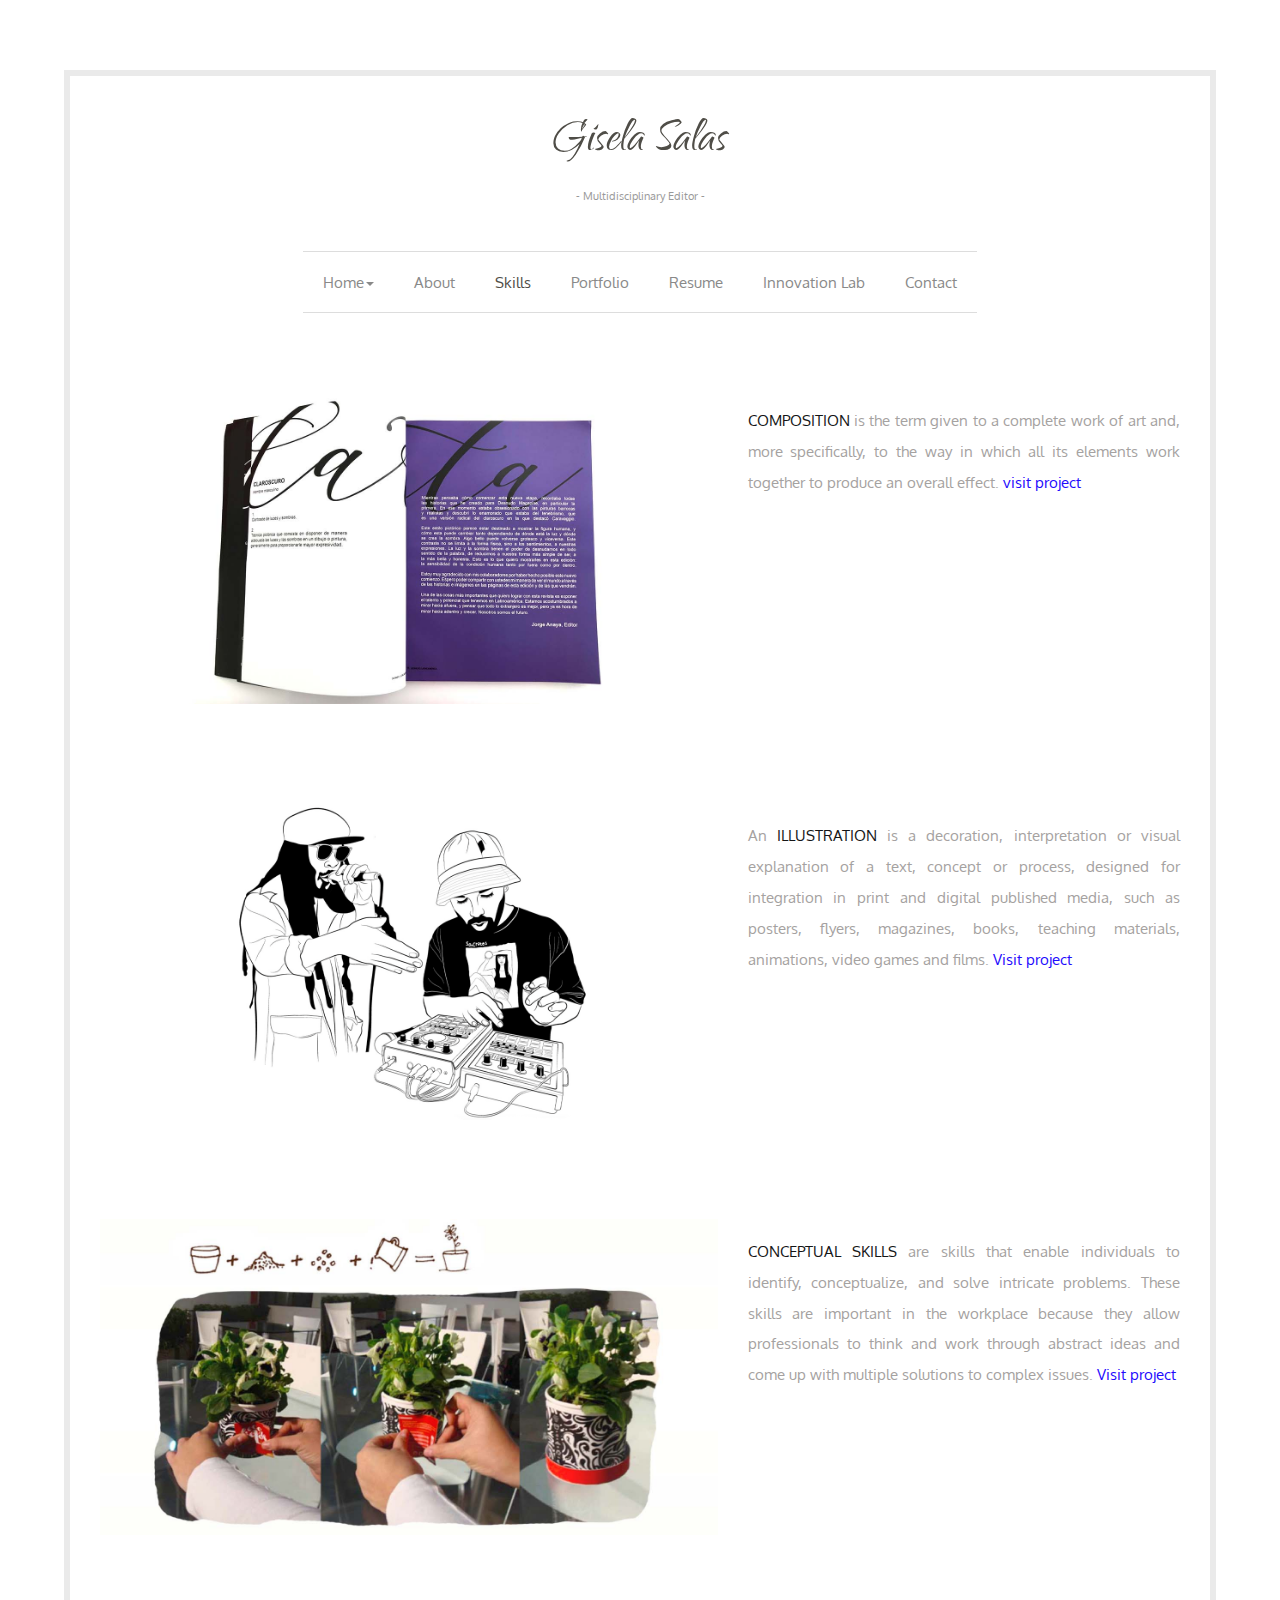
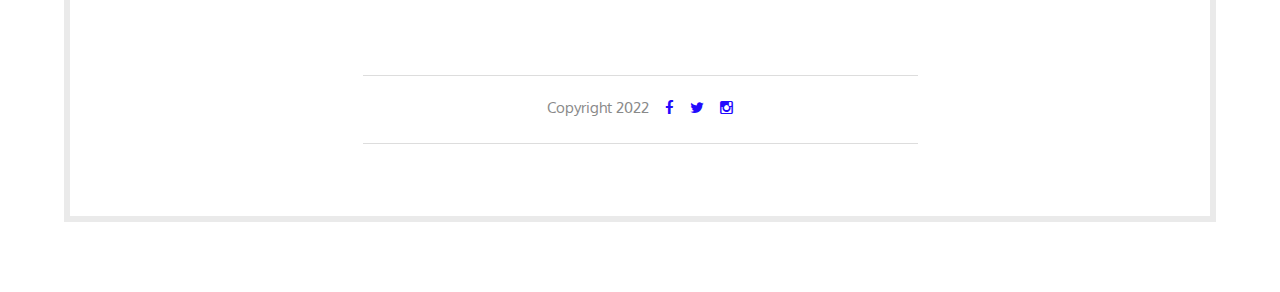
<file: services.html>
<!DOCTYPE html>
<html lang="en">

    <head>
        <title>Gisela Salas -  Skills</title>

        <meta charset="utf-8">
        <meta name="description" content="">
        <meta name="viewport" content="width=device-width, initial-scale=1">
        
        <!-- Boostrap Core CSS-->
        <link rel="stylesheet" href="css/bootstrap.min.css"> 
        
        <!-- Main CSS -->
        <link rel="stylesheet" href="css/style.css">
        
        <!-- Animate CSS -->
        <link href="css/animate.css" rel="stylesheet">
        
        <!-- Google fonts -->
        <link href='http://fonts.googleapis.com/css?family=Oxygen:400,300' rel='stylesheet' type='text/css'>
        <link rel="stylesheet" type="text/css" href="http://fonts.googleapis.com/css?family=Qwigley" />
        <!-- Font awesome -->
        <link href="font-awesome-4.1.0/css/font-awesome.min.css" rel="stylesheet" type="text/css">

   </head>
   <body>
   
   <!-- Start wrapper -->
   <div class="wrapper">
  	  <div class="col-md-12">
         <!-- Logo -->
         <div class="brand wow fadeIn" data-wow-delay="0.1s"> Gisela Salas
           <div class="title"> - Multidisciplinary Editor -  </div>
         </div>

         <!-- Navigation -->
         <nav class="navbar navbar-default" role="navigation">
            <!-- Brand and toggle get grouped for better mobile display -->
            <div class="navbar-header">
                <button type="button" class="navbar-toggle" data-toggle="collapse" data-target="#bs-example-navbar-collapse-1">
                    <span class="sr-only">Toggle navigation</span>
                    <span class="icon-bar"></span>
                    <span class="icon-bar"></span>
                    <span class="icon-bar"></span>
                </button>
                <!-- navbar-brand is hidden on larger screens, but visible when the menu is collapsed -->
                <div class="navbar-brand"><a href="">Gisela Salas</a>
                <div class="title"> - Multidisciplinary Editor - </div>
                </div>
                 
            </div>
            <!-- Collect the nav links, forms, and other content for toggling -->
            <div class="collapse navbar-collapse" id="bs-example-navbar-collapse-1">
                <ul class="nav navbar-nav">
                    <li class="dropdown">
                        <a href="#" class="dropdown-toggle" data-toggle="dropdown">Home<b class="caret"></b></a>
                        <ul class="dropdown-menu">
                            <li>
                                <a href="index.html">Home</a>
                            </li>
                            <li>
                                <a href="index-work.html">Work</a>
                            </li>
                        </ul>
                    </li>
                    <li>
                       <a href="about.html">About</a>
                    </li>
                    <li class="active">
                       <a href="services.html">Skills</a>
                    </li>
                    <li>
                       <a href="collection.html">Portfolio</a>
                    </li>
                    <li>
                       <a  href="resume.html">Resume</a>
                    </li>
                    <li>
                       <a href="news.html">Innovation Lab</a>
                    </li>
                    <li>
                       <a href="contact.html">Contact</a>
                    </li>
                </ul>
            </div>
            <!-- /navbar-collapse -->
         </nav>
         <!-- End nav -->


         <!-- Start Services -->
         <div class="margin-services">
             <div class="col-md-7">
               <div class="first-s">
               
               </div>
               <img src="img/composition.jpg" alt="photo" class="photo-services"/>
             </div>
             <div class="col-md-5">
               <h4>
                  <p><span class="text-about"> COMPOSITION </span> is the term given to a complete work of art and, more specifically, to the way in which all its elements work together to produce an overall effect.<a href="https://www.behance.net/gallery/90337469/GRAPHIC-EDITION-for-DESNUDO-LATINOAMERICA-MAGAZINE"target="_blank"> visit project </a></p>
               </h4> </div>
             <div class="col-md-7">
               <div class="first-s">
                
               </div>
               <img src="img/socrates.png" alt="photo" class="photo-services"/>
             </div>
             <div class="col-md-5">
               <h4>
               <p> An <span class="text-about"> ILLUSTRATION </span> is a decoration, interpretation or visual explanation of a text, concept or process, designed for integration in print and digital published media, such as posters, flyers, magazines, books, teaching materials, animations, video games and films. <a href="https://www.behance.net/gallery/84767989/Socrates-from-Melbourne-Australia"target="_blank"> Visit project </a> </p>
            </h4> </div>
             <div class="col-md-7">
                <div class="first-s">
                 
                </div>
                <img src="img/conceptual.jpg" alt="photo" class="photo-services"/>
             </div>
             <div class="col-md-5">
               <h4>
                  <p><span class="text-about"> CONCEPTUAL SKILLS </span> are skills that enable individuals to identify, conceptualize, and solve intricate problems. These skills are important in the workplace because they allow professionals to think and work through abstract ideas and come up with multiple solutions to complex issues.<a href="https://www.behance.net/gallery/84666065/ECOFIELDS"target="_blank"> Visit project </a> </p>
               </h4></div>
         </div>
         <!-- End services -->
             
        
         <!-- Start footer -->
         <div class="footer col-md-6 col-xs-offset-3">
            <h5>Copyright 2022
            <a href="https://www.facebook.com/thingsofgg"target="_blank"><i class="fa fa-facebook fa-1x icon1"></i></a>
            <a href="https://twitter.com/Gigisalas"target="_blank"><i class="fa fa-twitter fa-1x icon1"></i></a>
            <a href="https://www.instagram.com/thingsofgg"target="_blank"><i class="fa fa-instagram fa-1x icon1"></i></a>
            </h5>
         </div>
         <!-- End footer -->
                  
      </div>
      <!-- End col-md-12 -->

   </div>
   <!-- End wrapper -->

      
   <!-- jQuery Version 1.11.0 -->
   <script src="js/jquery-1.11.0.js"></script>
   <!-- Boostrap JS -->
   <script src="js/bootstrap.min.js"></script>
   <!-- Smooth scroll JS -->
   <script src="js/smoothscroll.js"></script>
   
   <!-- Wow JavaScript -->
   <script src="js/wow.js"></script>
    
   <script>
   new WOW().init();
   </script>


</body>
</html>
</file>
<file: css/style.css>
/* ----------------------------------------------------
	 General styles
------------------------------------------------------- */


body {
	background-color: white;
	background-image: url(../img/bg.jpg);
	background-position: left top;
	background-repeat: repeat;
	-webkit-font-smoothing: antialiased;
}

a {
    color: #230afd;
	text-decoration: none;
	-webkit-transition: all .35s; 
	transition: all .35s;
}

a:hover {
	color: #dadada;	
	text-decoration: underline;
}


.wrapper {
  background: white;
  margin: 70px auto;
  width: 90%;
  max-width: 1250px;
  overflow: hidden;
  border: 6px solid #eaeaea;
  -webkit-box-sizing: border-box;
  -moz-box-sizing: border-box;
  box-sizing: border-box;
}


img {
	max-width: 100%;	
	height: auto;
}


p {
	font-size: 1.1em;
    font-family: 'Oxygen', sans-serif;	
	color: #333;
	line-height: 1.7em;
	margin-top: 14px;
	margin-bottom: 20px;	
}


h1 {
    font-family: 'Qwigley', Helvetica, Sans-serif;	   
    font-size: 2.2em;
	font-weight: 600;
    color: #4f4d47;
	margin-top: 50px;
	margin-bottom: 0;
	text-align: center;
	line-height: 1.7em;
}

h2 {	
    font-family: 'Oxygen', sans-serif;	
    font-size: 1em;
	font-weight: 400;
	color: #898989;
	margin-top: 40px;
	margin-bottom: 34px;
	text-align: center;
	line-height: 1.7em;
	padding-left: 150px;
	padding-right: 150px;
}


h3 {
    font-family: 'Oxygen', sans-serif;	
    font-size: 1em;
	font-weight: 400;
	color: #898989;
	margin-top: 16px;
	margin-bottom: 14px;
	text-align: left;
	line-height: 1.7em;
}


h4 {
	font-family: 'Oxygen', sans-serif;	
    font-size: 1em;
	font-weight: 400;
	color: #898989;
	margin-top: 16px;
	margin-bottom: 14px;
	text-align: justify;
	line-height: 1.7em;
}


.heading-inner {
    font-family: 'Qwigley', Helvetica, Sans-serif;	   
    font-size: 2.2em;
	font-weight: 600;
    color: #4f4d47;
	margin-top: 16px;
	margin-bottom: 0;
	text-align: center;
	line-height: 1.7em;
}


.hr {
	border-bottom: 2px solid #4f4d47;
	display: block;
	width: 14px;
	margin: auto;
	margin-bottom: 20px;
}


.media, .media-heading {
	font-size: 1em;
}

.media .text-primary {
    color: #4f4d47;
}

.media, p {
	font-size: 1em;
    font-family: 'Oxygen', sans-serif;	
	color: #333;
	line-height: 1.7em;
	margin-top: 14px;
	margin-bottom: 20px;
	text-align: justify; 	
}



/* ----------------------------------------------------
	 Navigation and logo styles
------------------------------------------------------- */


.brand {
	display: none;
}

.navbar-default .navbar-brand {
    padding: 10px 12px 14px;
    text-align: center;
    font-family: 'Qwigley', Helvetica, Sans-serif;		
	font-size: 2.4em;
    line-height: normal;
    color: #4f4d47;
	text-transform: capitalize;
	margin-top: 38px;
}

.navbar-default .navbar-brand .title {
    display: block;
    padding: 10px 0 45px;
    text-align: center;
    font-size: 0.3em;
    font-weight: 400;
	color: #999999;
    text-transform: lowercase;
	font-family: 'Oxygen', sans-serif;	
}


.navbar-nav {
    text-transform: capitalize;
    font-weight: 400;
}

.navbar-default {
	background-color: transparent;
}

.navbar-toggle {
    margin-top: 30px;
	border: none;
}

.nav .open>a, .nav .open>a:hover, .nav .open>a:focus {
    background-color: #eee;
    border-color: transparent;
}

@media screen and (min-width:768px) {

.brand {
    display: inherit;
    margin: 0;
    padding: 30px 0 14px;
    text-align: center;
    font-family: 'Qwigley', Helvetica, Sans-serif;
	font-size: 4.1em;
    line-height: normal;
    color: #4f4d47;
    text-transform: capitalize;
}


.brand .title {
    display: block;
    padding: 10px 0 27px;
    text-align: center;
    font-size: 0.2em;
    font-weight: 400;
	color: #999999;
	font-family: 'Oxygen', sans-serif;	
}

.navbar {
    border-radius: 0; 
    min-height: 0;
}


.navbar-header {
    display: none;
}

.navbar-default {
    border: none;
    background: #fff;
    margin-top: 7px;
	padding-bottom: 12px;
}
	
.navbar-default .navbar-nav>li>a {
	color: #898989;
	font-family: 'Oxygen', sans-serif;
	font-size: 1.1em;
    border-top: 1px solid #dddddd;
    border-bottom: 1px solid #dddddd;
}

.navbar-default .navbar-nav>li>a:hover {
	color: #999999;
}

.nav>li>a {
    padding: 20px;
}

.navbar-nav>li>a {
    line-height: normal;
}

.navbar-nav {
    display: table;
    float: none;
    margin: 0 auto;
    table-layout: fixed;
}

.navbar-default .navbar-nav > .active > a, 
.navbar-default .navbar-nav > .active > a:hover, 
.navbar-default .navbar-nav > .active > a:focus {
    color: #4f4d47;
	background-color: transparent;
}

}


/* ----------------------------------------------------
	 Buttons styles
------------------------------------------------------- */


.btn {
	border-radius: 0px;
	text-decoration: none;
	padding: 12px 15px;
	font-size: 1em;
	line-height: 1.5em;
	font-weight: 400;
	letter-spacing: 0.2em;
	-webkit-transition: all .2s ease-in-out;
	-moz-transition: all .2s ease-in-out;
	-ms-transition: all .2s ease-in-out;
	-o-transition: all .2s ease-in-out;
	transition: all .2s ease-in-out;
	margin-bottom: 10px;
	margin-top: 10px;
}

.home-btn {
	color: #898989;
	background-color: transparent;
    border: 2px solid #dadada;
}

.home-btn:hover {
    color: #4f4d47;
	background-color: transparent;
	border-color: #4f4d47;	
}

.home1-btn {
	color: #898989;
	background-color: transparent;
    border: 2px solid #dadada;
	margin-top: 30px;
}

.home1-btn:hover {
    color: #4f4d47;
	background-color: transparent;
	border-color: #4f4d47;	
}


/* ----------------------------------------------------
	 Home page styles
------------------------------------------------------- */


.main-image {
	margin-top: 20px;
	z-index:1;
}


.box-home {
	color: #898989;
	font-family: 'Oxygen', sans-serif;
	font-size: 1.1em;
    border-top: 1px solid #dddddd;
    border-bottom: 1px solid #dddddd;
	margin-top: 110px;
}

.box-home a {
    color: #1d19fa;
	font-family: 'Oxygen', sans-serif;
	font-size: 0.9em;
}


.box-home a:hover{
	color: #898989;
}


.photo-home {
	margin-top: 60px;
	margin-bottom: 30px;
	margin-left: 5px;
}

.text-left {
    font-family: 'Oxygen', sans-serif;
    font-size: 1em;
	color: #898989;
	margin-top: 16px;
	margin-bottom: 14px;
	text-align: left;
	line-height: 1.7em;
	display: inline;
	font-weight: 400;
}


.first .square {
    width: 200px;
    height: 200px;
    border: 15px solid white;
    position: absolute;
    top: 87px;
    right: 41px;
    z-index: 1;
}


/* ----------------------------------------------------
	 About page styles
------------------------------------------------------- */


.margin-about {
	margin-top: -32px;
}


.box-about {
	color: #898989;
	font-family: 'Oxygen', sans-serif;
	font-size: 1.1em;
    border-top: 1px solid #dddddd;
    border-bottom: 1px solid #dddddd;
	margin-top: 68px;
}

.photo-about {
	margin-top: 59px;
	margin-bottom: 30px;
	margin-left: 5px;
}


.text-about {
    font-size: 1em;
	font-weight: 400;
	text-transform: uppercase;
    color: #151516;
}


/* ----------------------------------------------------
	 Services page styles
------------------------------------------------------- */


.margin-services {
	margin-top: 50px;
}

.margin-services p {
	font-size: 1.1em;
    font-family: 'Oxygen', sans-serif;	
	color: #a5a2a1;
	line-height: 2.0em;
	margin-top: 30px;
	margin-bottom: 50px;
}

.heading-services {
    font-size: 1.4em;
	font-weight: 600;
    color: #7a7a7a;
	margin-top: 140px;
	text-align: center;
	font-family: 'Oxygen', sans-serif;
	line-height: 1.7em;
	margin-left: -160px;
	background-color: #ffffffd3;
	padding: 15px;
	width: 44%;
}

.photo-services {
	margin-top: 13px;
	margin-bottom: 86px;
}

.first-s .square {
    width: 200px;
    height: 200px;
    border: 15px solid rgba(215, 211, 255, 0.5);
    position: absolute;
    top: 77px;
    right: 41px;
}


/* ----------------------------------------------------
	 Collections page styles
------------------------------------------------------- */


.margin-collection {
	margin-top: 30px;
}

.heading-c {
	font-family: 'Oxygen', sans-serif;
    font-size: 1em;
	font-weight: 400;
	color: #898989;
	margin-top: 16px;
	margin-bottom: 45px;
	text-align: center;
	line-height: 1.7em;
}

.portfolio-items, 
.portfolio-filter {
  list-style: none outside none;
  margin: 0 0 40px 0;
  padding: 0;
}

.portfolio-filter > li {
  display: inline-block;
}

.portfolio-filter > li a {
  background: none repeat scroll 0 0 #FFFFFF;
  font-size: 1em;
  font-weight: 400;
  margin-right: 10px;
  text-transform: lowercase;
  transition: all 0.9s ease 0s;
  -moz-transition: all 0.9s ease 0s;
  -webkit-transition: all 0.9s ease 0s;
  -o-transition: all 0.9s ease 0s;
  outline: none;
  border-radius: 0;
  color: #898989;
  background-color: transparent;
  border: 1px solid #dadada;

}

.portfolio-filter > li a:hover,
.portfolio-filter > li a.active{
  color: #898989;
  background: #e0e0e0;
  border: 1px solid #dadada;
  box-shadow: none;
}

.portfolio-items > li {
  float: left;
  padding: 0;
  -webkit-box-sizing: border-box;
  -moz-box-sizing: border-box;
  box-sizing: border-box;
}

.portfolio-item {
  margin: 0;
  padding:0;
}

/* Isotope styles */
/**** Isotope Filtering ****/
.isotope-item {
  z-index: 2;
}

.isotope-hidden.isotope-item {
  z-index: 1;
}

/**** Isotope CSS3 transitions ****/
.isotope,
.isotope .isotope-item {
  -webkit-transition-duration: 0.8s;
  -moz-transition-duration: 0.8s;
  -ms-transition-duration: 0.8s;
  -o-transition-duration: 0.8s;
  transition-duration: 0.8s;
}

.isotope {
  -webkit-transition-property: height, width;
  -moz-transition-property: height, width;
  -ms-transition-property: height, width;
  -o-transition-property: height, width;
  transition-property: height, width;
}

.isotope .isotope-item {
  -webkit-transition-property: -webkit-transform, opacity;
  -moz-transition-property: -moz-transform, opacity;
  -ms-transition-property: -ms-transform, opacity;
  -o-transition-property: -o-transform, opacity;
  transition-property: transform, opacity;
}

/**** disabling Isotope CSS3 transitions ****/
.isotope.no-transition,
.isotope.no-transition .isotope-item,
.isotope .isotope-item.no-transition {
  -webkit-transition-duration: 0s;
  -moz-transition-duration: 0s;
  -ms-transition-duration: 0s;
  -o-transition-duration: 0s;
  transition-duration: 0s;
}

/* End: Recommended Isotope styles */
/* disable CSS transitions for containers with infinite scrolling*/
.isotope.infinite-scrolling {
  -webkit-transition: none;
  -moz-transition: none;
  -ms-transition: none;
  -o-transition: none;
  transition: none;
}


.recent-work-wrap {
  position: relative;
}


.recent-work-wrap img {
  max-width: 100%;
}

.recent-work-wrap .recent-work-inner {
  top: 0;
  background: transparent;
  opacity: 0.9;
  width: 100%;
  border-radius: 0;
  margin-bottom: 0;
}

.recent-work-wrap:hover .overlay {
  opacity: 0.7;
   -webkit-filter: grayscale(1);
  filter: grayscale(1);
  -webkit-transition-duration: 1s;
  -moz-transition-duration: 1s;
  -ms-transition-duration: 1s;
  -o-transition-duration: 1s;
  transition-duration: 1s;
}

.grid {
	position: relative;
	list-style: none;
	text-align: center;
	margin-top: 40px;
}


.grid figure {
	position: relative;
	overflow: hidden;
	text-align: center;
	cursor: pointer;
}

.grid figure img {
	position: relative;
	display: block;
}

.grid figure figcaption {
	padding: 2em;
	color: #fff;
	text-transform: uppercase;
	-webkit-backface-visibility: hidden;
	backface-visibility: hidden;
}

.grid figure figcaption::before,
.grid figure figcaption::after {
	pointer-events: none;
}

.grid figure figcaption,
.grid figure figcaption > a {
	position: absolute;
	top: 0;
	left: 0;
	width: 100%;
	height: 100%;
}


.grid figure figcaption > a {
	z-index: 1000;
	text-indent: 200%;
	white-space: nowrap;
	font-size: 0;
	opacity: 0;
}

.grid figure h2 {
	word-spacing: -0.15em;
	font-weight: 400;
    font-family: 'Oxygen', sans-serif;
}

.grid figure h2 span {
	font-weight: 400;
	margin-left: 10px;
}

.grid figure h2,
.grid figure p {
	margin: 0;
}

.grid figure p {
	letter-spacing: 1px;
	font-size: 1em;
	color: white;
	text-align: center;
}

figure.effect-moses {
	background: -webkit-linear-gradient(-45deg, #000000 0%,#ffffff 100%);
	background: linear-gradient(-45deg, #000000 0%,#ffffff 100%);
}

figure.effect-moses img {
	opacity: 0.85;
	-webkit-transition: opacity 0.35s;
	transition: opacity 0.35s;
}

figure.effect-moses h2,
figure.effect-moses p {
	padding: 20px;
	width: 50%;
	height: 50%;
	border-top: 1px solid #fff;
	color: white;
}

figure.effect-moses h2 {
	padding: 20px;
	width: 50%;
	height: 50%;
	text-align: left;
	-webkit-transition: -webkit-transform 0.35s;
	transition: transform 0.35s;
	-webkit-transform: translate3d(10px,10px,0);
	transform: translate3d(10px,10px,0);
	font-size: 1.6em;
}

figure.effect-moses p {
	float: right;
	padding: 20px;
	text-align: right;
	opacity: 0;
	-webkit-transition: opacity 0.35s, -webkit-transform 0.35s;
	transition: opacity 0.35s, transform 0.35s;
	-webkit-transform: translate3d(-50%,-50%,0);
	transform: translate3d(-50%,-50%,0);
	font-size: 0.9em;
}

figure.effect-moses:hover h2 {
	-webkit-transform: translate3d(0,0,0);
	transform: translate3d(0,0,0);
}

figure.effect-moses:hover p {
	opacity: 1;
	-webkit-transform: translate3d(0,0,0);
	transform: translate3d(0,0,0);
}

figure.effect-moses:hover img {
	opacity: 0.6;
}


/*---------------------------------------------------
	Resume page styles
---------------------------------------------------*/

.margin-resume {
	margin-top: 40px;
	margin-bottom: -20px;
}

.desc {
	padding-top: 25px;
}

.desc p {
	color: #2f2f2f;
}

.desc .e-heading {
    color: #e74c3c;
	font-weight: 400;
	text-transform: none;
	font-size: 1em;
}


.more {
	color: #7D7D7D;
	line-height: 1.6em;
}


.date {
	font-size: 0.8em;
	text-transform: uppercase;
}


.line-symbol {
    padding: 0;
    border: none;
    border-top: 1px solid #DADADA;
    color: #A3A3A3;
    text-align: center;
	width: 83%;
	margin: 0 auto;
	background: transparent;
	margin-top: 23px;
}

.line-symbol:after {
    content: "resume";
    display: inline-block;
    position: relative;
    top: -0.7em;
    font-size: 1.1em;
    padding: 0 0.25em;
    background: white;
    font-family: 'Qwigley', Helvetica, Sans-serif;	   
}



/* ----------------------------------------------------
	 News page styles
------------------------------------------------------- */


.margin-news {
	margin-top: 30px;
}


.holder {
	width: 100%;
	padding-bottom: 6px;
	margin-top: 40px;
}

.holder p {
	font-size: 1.1em;
    font-family: 'Oxygen', sans-serif;	
	color: #898989;
	line-height: 1.7em;
	margin-top: 14px;
	margin-bottom: 20px;
}

h5 {
    font-size: 2.7em;
	font-weight: 200;
    color: #444443;
	margin-top: 50px;
	text-align: center;
	font-family: 'Oxygen', sans-serif;
	line-height: 1.7em;
}


h5 .date {
    font-size: 0.3em;
	font-weight: 400;
    color: #797878;
	margin-top: 15px;
	margin-bottom: 14px;
	text-align: center;
	line-height: 1.7em;
	display: block;
	text-transform:capitalize;
	font-family: 'Oxygen', sans-serif;	
}

.photo-news {
	margin-top: 13px;
	margin-bottom: 26px;
}


/* ----------------------------------------------------
	 Contact page styles
------------------------------------------------------- */


.margin-contact {
	margin-top: -32px;
}

.box-contact {
	font-family: 'Oxygen', sans-serif;
    border-top: 1px solid #dddddd;
	margin-top: 68px;
}

#contact-area {
	margin-top: 25px;
}

#contact-area input, #contact-area textarea {
	padding: 5px;
	width: 64%;
	margin: 0px 0px 10px 0px;
	border: 2px solid #dadada;
}

#contact-area textarea {
	height: 90px;
}

#contact-area textarea:focus, #contact-area input:focus {
	border: 2px solid #900;
}

#contact-area input.submit-button {
	width: 100px;
	float: left;
	margin-left: 116px;
	color: #898989;
	background-color: transparent;
    border: 2px solid #dadada;
}

label {
	float: left;
	text-align: left;
	margin-right: 15px;
	width: 100px;
	padding-top: 5px;
	font-size: 1em;
	color: #4f4d47;
}

h6 {
    font-size: 1em;
	font-weight: 400;
    color: #4f4d47;
	margin-top: 100px;
	text-align: left;
	font-family: 'Oxygen', sans-serif;
	line-height: 1.7em;
	margin-left: 120px;
	padding-bottom: 24px;
}

h6 span {
	font-weight: 400;
    color: #4f4d47;
	margin-top: 10px;
	text-align: left;
	font-family: 'Oxygen', sans-serif;
	line-height: 1.7em;
	display: block;
}

.photo-contact {
	margin-top: 59px;
	margin-bottom: 70px;
	margin-left: 5px;
}

#map-canvas {
	height: 400px;
	width: 100%;
}


/* ----------------------------------------------------
	 Footer
------------------------------------------------------- */


.footer {
	color: #898989;
	font-family: 'Oxygen', sans-serif;
	font-size: 1.1em;
    border-top: 1px solid #dddddd;
	border-bottom: 1px solid #dddddd;
    margin-top: 54px;
	margin-bottom: 72px;
}


.footer h5 {
    font-size: 1em;
	font-weight: 400;
	color: #898989;
	margin-top: 18px;
	padding-bottom: 12px;
	text-align: center;
}


.footer h5 .icon1 {
	margin-left: 12px;
}



/* ----------------------------------------------------
	 Responsive styles
------------------------------------------------------- */


@media screen and (max-width:1280px) {

.box-home {
	margin-top: 97px;
}

.portfolio-items, 
.portfolio-filter {
  margin: 0 53px 40px 0;
  padding: 0;
}

}


@media screen and (max-width:1024px) {

.box-home {
	margin-top: 70px;
}

.photo-home {
	margin-top: 80px;
}

.portfolio-items, 
.portfolio-filter {
  margin: 0 87px 40px 0;
  padding: 0;
}

#contact-area input.submit-button {
	margin-left: 0;
}

h6 {
	margin-left: 0;
}

.first .square {
  width: 150px;
  height: 150px;
  border: 15px solid white;
  position: absolute;
  top: 100px;
  right: 27px;
  z-index: 1;
}

.grid figure p {
	letter-spacing: 1px;
	font-size: 0.7em;
	color: white;
	text-align: center;
}


}


@media screen and (max-width:800px) {

.col-xs-offset-3, .col-xs-offset-1 {
	margin-left: 0;
}
	
.photo-home {
	margin-left: 0;
}

.photo-about {
	margin-left: 0;
}

.photo-contact {
	margin-left: 0;
}

.box-home {
	margin-top: 60px;
}

.portfolio-items, 
.portfolio-filter {
  margin: 0 68px 40px 0;
  padding: 0;
}


.margin-about, .margin-collection, .margin-resume, .margin-news, .margin-contact {
	margin-top: 64px;
}

#contact-area input, #contact-area textarea {
	width: 70%;
}

#contact-area input.submit-button {
	margin-left: 118px;
}

h6 {
	margin-left: 116px;
}

.first .square {
	display: none;
}

.grid figure p {
	letter-spacing: 1px;
	font-size: 0.9em;
	color: white;
	text-align: center;
}


}


@media screen and (max-width:768px) {

.portfolio-items, 
.portfolio-filter {
  margin: 0 95px 40px 0;
  padding: 0;
}

.heading-services {
    font-size: 1.4em;
	font-weight: 600;
    color: #4f4d47;
	margin-top: 10px;
	text-align: center;
	font-family: 'Oxygen', sans-serif;
	line-height: 1.7em;
	margin: 0 auto;
	background-color: #dadada;
	padding: 15px;
	width: 90%;
}

.photo-services {
	margin-top: 13px;
	margin-bottom: 29px;
}

.margin-services p {
	margin-bottom: 44px;
}

.nav>li>a {
    padding: 14px;
}

}

@media screen and (max-width:600px) {

.navbar {
    border: none !important;
}

.resp{
	margin-top: 24px;
}

.navbar-toggle {
    margin-top: 78px;
	border: none;
}

.portfolio-items, 
.portfolio-filter {
  margin: 0 0 40px 0;
  padding: 0;
}

.heading-collections {
	margin-top: 42px;
}


}


@media screen and (max-width:480px) {
	
h2 {
	padding-left: 40px;
	padding-right: 40px;
}


#contact-area input.submit-button {
	margin-left: 50px;
}


h6 {
	margin-left: 0;
}

.photo-about {
	margin-top: 20px;
	margin-bottom: 4px;
	margin-left: 5px;
}

}

@media screen and (max-width:480px) {

.grid figure p {
	display:  none;
}

.first-s .square {
	display: none;
}

.heading-services {
    font-size: 1.1em;
}

}
</file>
